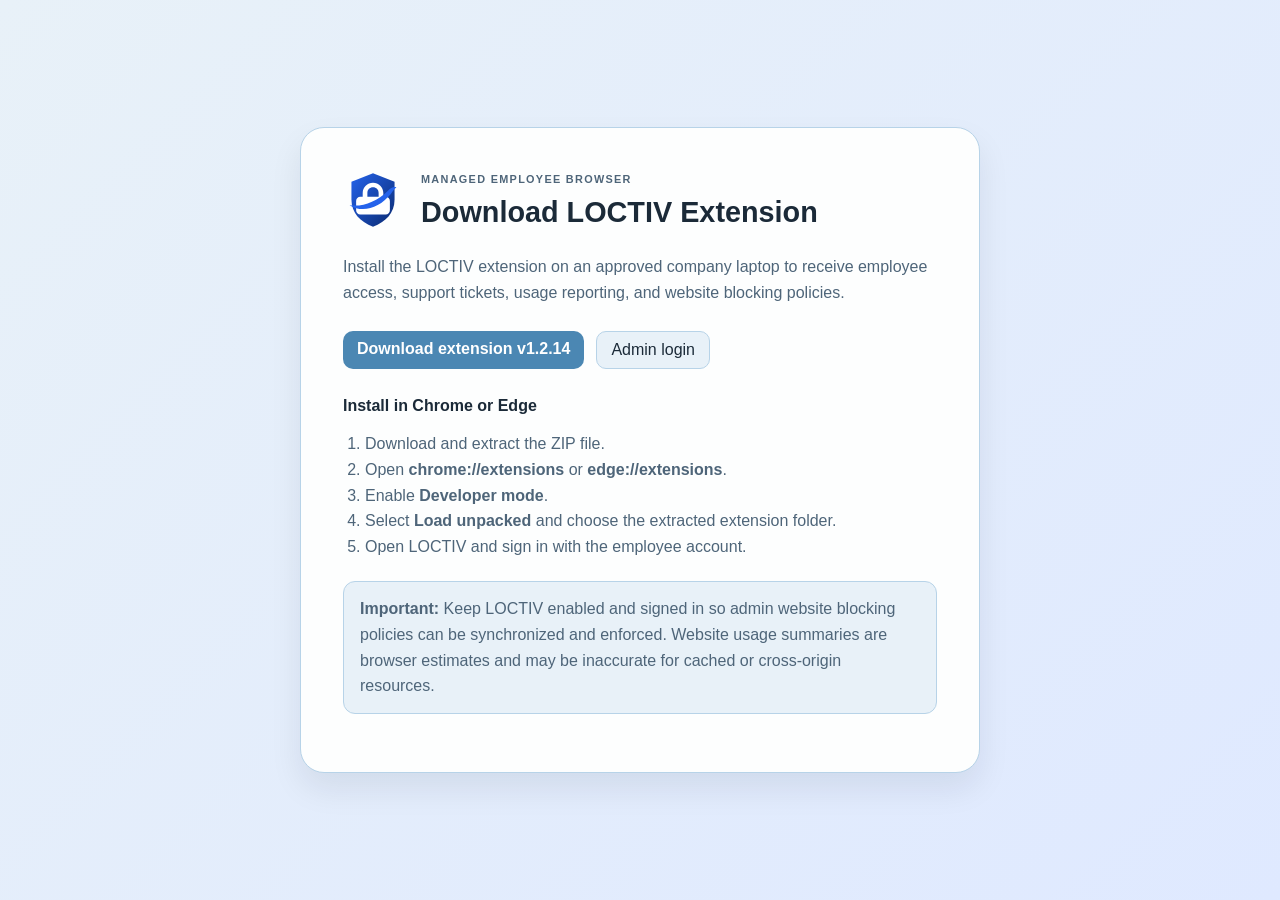
<file: admin/extension-download.html>
<!DOCTYPE html>
<html lang="en">
  <head>
    <meta charset="UTF-8" />
    <meta name="viewport" content="width=device-width, initial-scale=1.0" />
    <title>Download LOCTIV Extension</title>
    <link rel="icon" href="logo.svg" type="image/svg+xml" />
    <link rel="stylesheet" href="styles.css" />
    <style>
      .download-page { min-height: 100vh; display: grid; place-items: center; padding: 24px; background: linear-gradient(135deg, var(--bg) 0%, #dfe9ff 100%); }
      .download-card { width: min(680px, 100%); padding: 42px; background: var(--surface); border: 1px solid var(--border); border-radius: 24px; box-shadow: var(--shadow); }
      .download-header { display: flex; align-items: center; gap: 18px; margin-bottom: 24px; }
      .download-header .brand-logo { margin: 0; flex: 0 0 auto; }
      .download-card h1, .download-card h2 { margin: 0; }
      .download-card h1 { font-size: 1.8rem; }
      .download-card h2 { margin-top: 28px; font-size: 1rem; }
      .download-card p, .download-card li { color: var(--text-soft); line-height: 1.6; }
      .download-card ol { padding-left: 22px; }
      .download-actions { display: flex; flex-wrap: wrap; gap: 12px; margin-top: 26px; }
      .download-actions a { text-decoration: none; }
      .download-note { margin-top: 22px; padding: 14px 16px; border: 1px solid var(--border); border-radius: 12px; background: var(--bg-soft); }
    </style>
  </head>
  <body class="download-page light-mode">
    <main class="download-card">
      <header class="download-header">
        <img class="brand-logo" src="logo.svg" alt="" />
        <div>
          <p class="eyebrow">Managed employee browser</p>
          <h1>Download LOCTIV Extension</h1>
        </div>
      </header>
      <p>Install the LOCTIV extension on an approved company laptop to receive employee access, support tickets, usage reporting, and website blocking policies.</p>
      <div class="download-actions">
        <a class="primary-btn" href="../extension/LOCTIV-Employee-Extension-v1.2.14.zip" download>Download extension v1.2.14</a>
        <a class="secondary-btn" href="index.html">Admin login</a>
      </div>
      <h2>Install in Chrome or Edge</h2>
      <ol>
        <li>Download and extract the ZIP file.</li>
        <li>Open <strong>chrome://extensions</strong> or <strong>edge://extensions</strong>.</li>
        <li>Enable <strong>Developer mode</strong>.</li>
        <li>Select <strong>Load unpacked</strong> and choose the extracted extension folder.</li>
        <li>Open LOCTIV and sign in with the employee account.</li>
      </ol>
      <p class="download-note"><strong>Important:</strong> Keep LOCTIV enabled and signed in so admin website blocking policies can be synchronized and enforced. Website usage summaries are browser estimates and may be inaccurate for cached or cross-origin resources.</p>
    </main>
  </body>
</html>
</file>
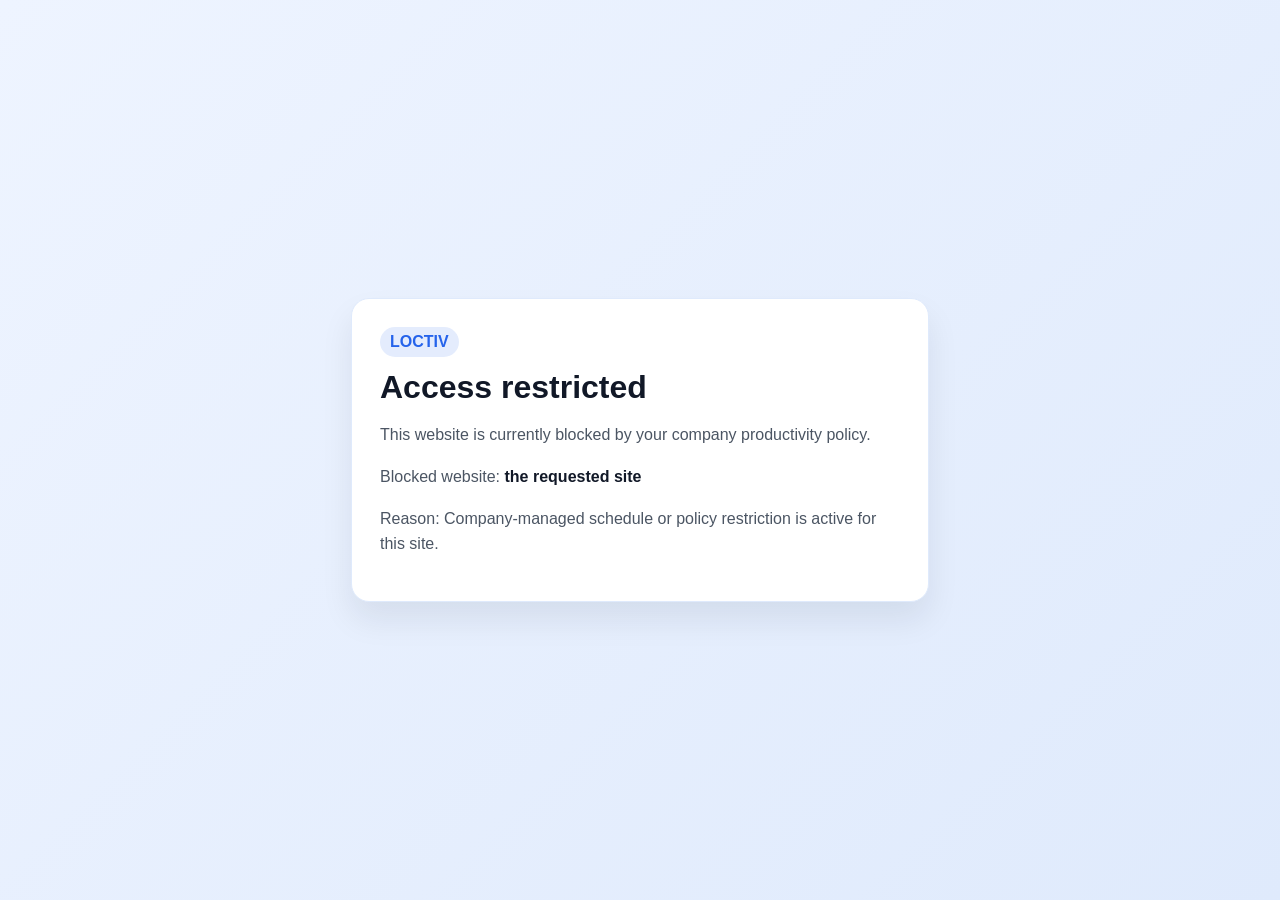
<file: extension/blocked.html>
<!DOCTYPE html>
<html lang="en">
  <head>
    <meta charset="UTF-8" />
    <meta name="viewport" content="width=device-width, initial-scale=1.0" />
    <title>Blocked by LOCTIV</title>
    <style>
      body {
        margin: 0;
        min-height: 100vh;
        display: grid;
        place-items: center;
        background: linear-gradient(135deg, #eef4ff, #dfeafc);
        font-family: Inter, 'Segoe UI', sans-serif;
        color: #111827;
      }
      .card {
        max-width: 520px;
        background: white;
        border: 1px solid #dfeafc;
        border-radius: 18px;
        box-shadow: 0 18px 32px rgba(15, 23, 42, 0.08);
        padding: 28px;
      }
      .badge {
        display: inline-block;
        background: rgba(37, 99, 235, 0.12);
        color: #2563eb;
        border-radius: 999px;
        padding: 6px 10px;
        font-weight: 700;
        margin-bottom: 12px;
      }
      h1 {
        margin: 0 0 12px;
      }
      p {
        color: #4b5563;
        line-height: 1.6;
      }
      strong {
        color: #111827;
      }
    </style>
  </head>
  <body>
    <div class="card">
      <span class="badge">LOCTIV</span>
      <h1>Access restricted</h1>
      <p>
        This website is currently blocked by your company productivity policy.
      </p>
      <p>
        Blocked website: <strong id="blockedWebsite">the requested site</strong>
      </p>
      <p>
        Reason: Company-managed schedule or policy restriction is active for this site.
      </p>
    </div>
    <script src="blocked.js"></script>
  </body>
</html>
</file>
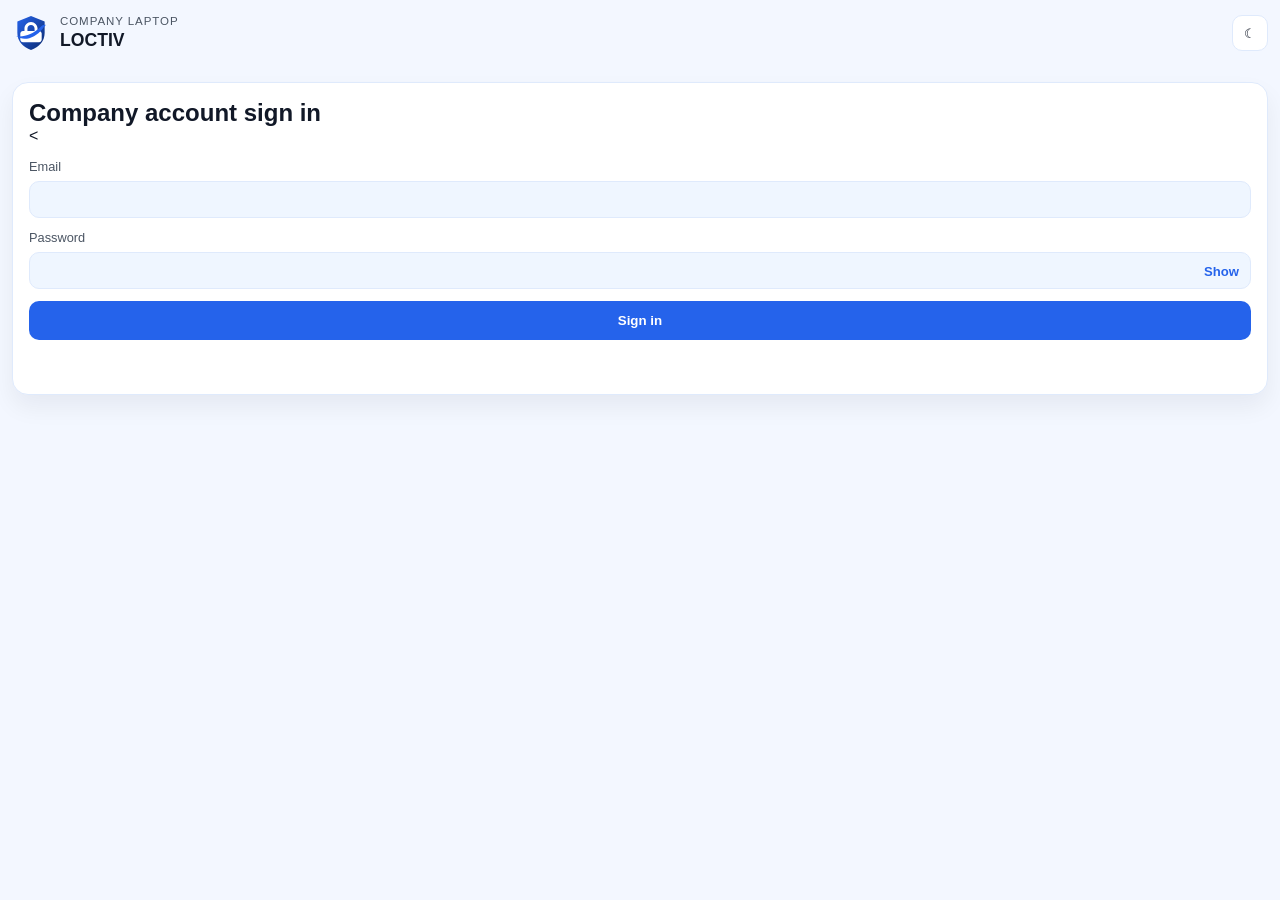
<file: extension/popup.html>
<!DOCTYPE html>
<html lang="en">
  <head>
    <meta charset="UTF-8" />
    <meta name="viewport" content="width=device-width, initial-scale=1.0" />
    <title>LOCTIV</title>
    <link rel="icon" href="logo.svg" type="image/svg+xml" />
    <link rel="stylesheet" href="styles.css" />
  </head>
  <body class="popup-body">
    <header class="popup-header">
      <div class="popup-brand">
        <img class="popup-brand-logo" src="logo.svg" alt="" />
        <div>
          <p class="eyebrow">Company laptop</p>
          <h1>LOCTIV</h1>
        </div>
      </div>
      <button id="themeToggle" class="icon-btn" type="button" aria-label="Switch extension theme" title="Switch extension theme">☾</button>
    </header>

    <section id="extensionLoginView" class="card-block">
      <h2>Company account sign in</h2>
      <
      <form id="extensionLoginForm" class="stack-form">
        <label><span>Email</span><input id="extensionEmail" type="email" autocomplete="username" required /></label>
        <label>
          <span>Password</span>
          <div class="password-field">
            <input id="extensionPassword" type="password" autocomplete="current-password" required />
            <button id="toggleExtensionPassword" class="password-visibility-btn" type="button" aria-label="Show password" aria-pressed="false">Show</button>
          </div>
        </label>
        <button type="submit" class="primary-btn">Sign in</button>
        <p id="extensionLoginState" class="inline-state" role="status"></p>
      </form>
    </section>

    <div id="extensionApp" class="hidden">
      <nav class="extension-nav" aria-label="Extension sections">
        <button class="extension-tab active" data-view="homeView">Home</button>
        <button class="extension-tab" data-view="myTicketsView">My tickets</button>
        <button class="extension-tab" data-view="reportView">Report issue</button>
        <button class="extension-tab logout-tab" id="extensionLogoutBtn" type="button">Sign out</button>
      </nav>

      <section class="card-block release-notes" aria-labelledby="extensionReleaseTitle">
        <div class="section-title-row">
          <h2 id="extensionReleaseTitle">What’s new</h2>
          <button class="theme-pill release-version-button" id="extensionReleaseVersion" type="button" aria-haspopup="dialog" aria-controls="extensionUpdateLogs">Current version</button>
        </div>
        <p class="muted-copy">Latest employee-extension updates.</p>
        <ul class="release-list">
          <li><strong>v1.2.5:</strong> Applied LOCTIV branding, added ticket notification navigation, and made prior release notes available from the version button.</li>
        </ul>
      </section>

      <div class="extension-logs-backdrop hidden" id="extensionUpdateLogs" role="dialog" aria-modal="true" aria-labelledby="extensionUpdateLogsTitle">
        <section class="extension-logs-card">
          <div class="section-title-row">
            <h2 id="extensionUpdateLogsTitle">Extension update logs</h2>
            <button type="button" class="icon-btn" id="closeExtensionUpdateLogs" aria-label="Close update logs">×</button>
          </div>
          <div class="extension-logs-content">
            <h3>v1.2.5 · Current release</h3>
            <p>Applied LOCTIV branding, added ticket notification navigation, and made prior release notes available from the version button.</p>
            <h3>v1.2.4</h3>
            <p>Employee website activity syncs more frequently and displays time under one minute.</p>
            <h3>v1.2.3</h3>
            <p>Improved analytics synchronization and device heartbeat status updates.</p>
            <h3>v1.2.2</h3>
            <p>Closed tickets no longer accept employee replies or attachments.</p>
            <h3>v1.2.1</h3>
            <p>Added per-employee website usage reporting, persistent usage tracking, and lunch-aware website schedules.</p>
            <h3>v1.2.0</h3>
            <p>Improved employee sign-in password visibility in light and dark mode.</p>
            <h3>v1.1.0</h3>
            <p>Added support for employee-specific website blocking schedules.</p>
            <h3>v1.0.0</h3>
            <p>Introduced employee access, support tickets, and website policy sync.</p>
          </div>
        </section>
      </div>

    <section id="homeView" class="extension-view active">
      <section class="device-status-card">
        <span class="device-status-badge" id="deviceConnectionStatus" role="status">Checking</span>
        <h2>Managed device status</h2>
        <p class="muted-copy" id="heartbeatConnectionHelp" role="status">Checking LOCTIV connection…</p>
        <button class="create-ticket-btn" id="createTicketBtn" type="button">Create ticket</button>
      </section>

      <section class="card-block" id="clockWidget">
        <div class="section-title-row">
          <h2>Work session</h2>
          <span class="endpoint-status" id="clockWorkStatus">Clocked Out</span>
        </div>
        <div class="endpoint-details">
          <div class="endpoint-field"><span>Employee</span><strong id="clockEmployee">Loading…</strong></div>
          <div class="endpoint-field"><span>Assigned schedule</span><strong id="clockSchedule">Loading…</strong></div>
          <div class="endpoint-field"><span>Clock In</span><strong id="clockInTime">—</strong></div>
        </div>
        <button type="button" class="primary-btn" id="clockInButton">Clock In</button>
        <button type="button" class="secondary-btn hidden" id="clockOutButton">Clock Out</button>
        <p class="inline-state" id="clockState" role="status"></p>
      </section>

      <section class="metric-grid" aria-label="Device summary">
        <article class="metric-card">
          <span>Website visits</span>
          <strong id="todayVisitCount">Loading…</strong>
          <small>Last 7 days</small>
        </article>
        <article class="metric-card">
          <span>Blocked</span>
          <strong id="websiteStatus">Loading…</strong>
          <small>Policies</small>
        </article>
        <article class="metric-card">
          <span>Sync</span>
          <strong id="syncStatus">—</strong>
          <small>Last update</small>
        </article>
        <article class="metric-card">
          <span>Tickets</span>
          <strong id="openTicketCount">Loading…</strong>
          <small>Open</small>
        </article>
      </section>

      <section class="endpoint-card">
        <div class="endpoint-heading">
          <h2>Endpoint details</h2>
          <span class="endpoint-status" id="endpointStatus">Loading</span>
        </div>
        <div class="endpoint-details">
          <div class="endpoint-field">
            <span>Employee</span>
            <strong id="endpointEmployee">Loading…</strong>
          </div>
          <div class="endpoint-field">
            <span>Device</span>
            <strong id="endpointDevice">Loading…</strong>
          </div>
          <div class="endpoint-field">
            <span>Model</span>
            <strong id="endpointModel">—</strong>
          </div>
        </div>
      </section>

      <section class="card-block hidden">
        <h2>Current blocking policy</h2>
        <p class="muted-copy" id="blockingPolicyState" role="status">Loading policies…</p>
        <ul id="blockedList" class="list-items"></ul>
      </section>

    </section>

    <section id="myTicketsView" class="extension-view">
      <section class="card-block" id="myTicketsListCard">
        <div class="section-title-row"><h2>My tickets</h2><button type="button" class="text-btn" id="reloadMyTicketsBtn">Sync</button></div>
        <p class="inline-state" id="myTicketsState" role="status">Sign in to load your tickets.</p>
        <ul id="myTicketsList" class="ticket-list"></ul>
      </section>
      <section id="employeeTicketDetail" class="card-block hidden">
        <button id="employeeTicketBackBtn" class="text-btn" type="button">← Back to my tickets</button>
        <div id="employeeTicketInfo"></div>
        <div class="conversation-messages extension-conversation" id="employeeConversation" aria-live="polite"></div>
        <p class="inline-state" id="employeeConversationState" role="status"></p>
        <form id="employeeReplyForm" class="stack-form">
          <textarea id="employeeReplyInput" rows="3" placeholder="Write a reply…" required></textarea>
          <label class="attachment-field">Attach file <input id="employeeReplyFile" type="file" accept=".pdf,.png,.jpg,.jpeg,.txt" /></label>
          <button type="submit" class="primary-btn" id="employeeReplyBtn">Send reply</button>
        </form>
        <button type="button" class="secondary-btn hidden" id="reopenTicketBtn">Reopen resolved ticket</button>
      </section>
    </section>

    <section id="reportView" class="extension-view">
    <section class="card-block">
      <h2>Report issue</h2>
      <form id="issueForm">
        <label>
          <span>Issue category</span>
          <select id="issueCategory" required><option value="">Loading categories…</option></select>
        </label>
        <label>
          <span>Subject</span>
          <input id="issueSubject" type="text" maxlength="160" required />
        </label>
        <label>
          <span>Description</span>
          <textarea id="issueDescription" rows="3" maxlength="5000" required></textarea>
        </label>
        <label><span>Affected website or application (optional)</span><input id="issueAffectedService" type="text" maxlength="253" placeholder="example.com or application name" /></label>
        <label><span>When did the issue start? (optional)</span><input id="issueStartedAt" type="datetime-local" /></label>
        <label><span>Steps already tried (optional)</span><textarea id="issueStepsTried" rows="2" maxlength="2000" placeholder="What have you tried so far?"></textarea></label>
        <label class="attachment-field">Optional attachment <input id="issueAttachment" type="file" accept=".pdf,.png,.jpg,.jpeg,.txt" /></label>
        <button type="submit" class="primary-btn">Submit ticket</button>
        <p id="issueSubmitState" class="inline-state" role="status"></p>
      </form>
    </section>
    </section>
    </div>

    <script src="config.js"></script>
    <script src="popup.js"></script>
  </body>
</html>
</file>
<file: admin/styles.css>
:root {
  --bg: #e8f1f8;
  --bg-soft: #e8f1f8;
  --surface: #fdfefe;
  --surface-strong: #1b2a38;
  --surface-muted: #b7d3e8;
  --text: #1b2a38;
  --text-soft: #4e6579;
  --border: #b7d3e8;
  --accent: #4b87b3;
  --accent-soft: rgba(75, 135, 179, 0.16);
  --chart-gradient-start: var(--accent);
  --chart-gradient-end: rgba(37, 99, 235, 0.5);
  --analytics-status-working: color-mix(in srgb, #4b87b3 65%, var(--accent) 35%);
  --analytics-status-lunch: color-mix(in srgb, #d6a84f 65%, var(--accent) 35%);
  --analytics-status-overtime: color-mix(in srgb, #7866a8 65%, var(--accent) 35%);
  --analytics-status-extended: color-mix(in srgb, #c45a5a 65%, var(--accent) 35%);
  --analytics-status-clocked-out: color-mix(in srgb, #9cafc0 65%, var(--accent) 35%);
  --analytics-status-offline: color-mix(in srgb, #1b2a38 65%, var(--accent) 35%);
  --success: #10b981;
  --warning: #f59e0b;
  --danger: #ef4444;
  --shadow: 0 16px 32px rgba(15, 23, 42, 0.08);
}

body.dark-mode {
  --bg: #091222;
  --bg-soft: #111b2f;
  --surface: #12213d;
  --surface-strong: #dfeafc;
  --surface-muted: #1b2946;
  --text: #ebf1ff;
  --text-soft: #b8c7e0;
  --border: rgba(148, 163, 184, 0.2);
  --accent-soft: rgba(96, 165, 250, 0.16);
  --shadow: 0 20px 32px rgba(2, 6, 23, 0.35);
}

* {
  box-sizing: border-box;
}

html, body {
  margin: 0;
  font-family: Inter, 'Segoe UI', sans-serif;
  background: var(--bg);
  color: var(--text);
  scrollbar-width: none;
}

body.light-mode.dashboard-page,
body.light-mode.dashboard-page .main-panel {
  background: var(--bg);
}

html::-webkit-scrollbar,
body::-webkit-scrollbar,
.sidebar::-webkit-scrollbar,
.sidebar-nav::-webkit-scrollbar,
.main-panel::-webkit-scrollbar {
  display: none;
}

button, input, select, textarea {
  font: inherit;
}

button {
  cursor: pointer;
}

.login-page {
  min-height: 100vh;
  display: grid;
  place-items: center;
  background: linear-gradient(135deg, var(--bg) 0%, #dfe9ff 100%);
}

body.dark-mode.login-page {
  background: linear-gradient(135deg, var(--bg) 0%, #101b31 100%);
}

.login-shell {
  width: min(980px, 92vw);
  display: grid;
  grid-template-columns: 1.2fr 0.8fr;
  background: rgba(255, 255, 255, 0.55);
  border: 1px solid var(--border);
  border-radius: 28px;
  overflow: hidden;
  box-shadow: var(--shadow);
  backdrop-filter: blur(10px);
}

body.dark-mode .login-shell {
  background: rgba(18, 33, 61, 0.9);
}

.brand-panel, .login-card {
  padding: 42px;
}

.brand-panel {
  background: linear-gradient(180deg, var(--accent-soft), rgba(255, 255, 255, 0.2));
}

body.dark-mode .brand-panel {
  background: linear-gradient(180deg, var(--accent-soft), rgba(9, 18, 34, 0.35));
}

.brand-mark {
  display: inline-grid;
  place-items: center;
  width: 60px;
  height: 60px;
  background: var(--accent);
  color: white;
  border-radius: 18px;
  font-size: 2rem;
  font-weight: 700;
  margin-bottom: 18px;
}

.brand-logo {
  width: 60px;
  height: 60px;
  object-fit: contain;
  margin-bottom: 18px;
}

.sidebar .nav-brand-logo {
  width: 42px;
  height: 42px;
  margin: 0;
  flex: 0 0 42px;
}

.brand-block {
  display: flex;
  align-items: center;
  gap: 10px;
}

.attention-card {
  background: var(--surface);
  border: 1px solid var(--border);
  border-radius: 18px;
  padding: 22px;
  margin-bottom: 22px;
  box-shadow: var(--shadow);
}

.attention-card h3,
.attention-card p {
  margin: 0;
}

.attention-card p {
  color: var(--text-soft);
  margin-top: 6px;
}

.eyebrow {
  margin: 0 0 8px;
  text-transform: uppercase;
  letter-spacing: 0.12em;
  color: var(--text-soft);
  font-size: 0.68rem;
  font-weight: 700;
}

.brand-panel h1,
.login-card h2,
.topbar h2 {
  margin: 0;
}

.brand-copy {
  color: var(--text-soft);
  line-height: 1.6;
  margin-top: 18px;
}

.feature-list {
  list-style: none;
  padding: 0;
  margin: 24px 0 0;
  display: grid;
  gap: 12px;
  color: var(--text);
}

.feature-list li::before {
  content: '✓';
  color: var(--success);
  margin-right: 10px;
  font-weight: 700;
}

.login-card {
  background: var(--surface);
  display: flex;
  flex-direction: column;
  gap: 16px;
}

.login-card-header {
  display: flex;
  align-items: center;
  justify-content: space-between;
}

.login-theme-toggle {
  align-self: flex-end;
}

.auth-label {
  margin: 0;
  color: var(--accent);
  font-weight: 700;
}

.input-field {
  display: grid;
  gap: 8px;
  color: var(--text-soft);
}

.input-field input,
.form-grid input,
.form-grid select,
textarea,
.search-input,
.filter-row select {
  width: 100%;
  border: 1px solid var(--border);
  background: var(--bg-soft);
  color: var(--text);
  border-radius: 10px;
  padding: 10px 12px;
}

.password-row {
  position: relative;
}

.password-row input {
  width: 100%;
  padding-right: 48px;
}

.password-toggle,
.secondary-btn,
.primary-btn,
.text-btn {
  border: none;
  border-radius: 10px;
  padding: 9px 14px;
  transition: all 0.2s ease;
}

.primary-btn {
  background: var(--accent);
  color: white;
  font-weight: 700;
}

.secondary-btn {
  background: var(--bg-soft);
  border: 1px solid var(--border);
  color: var(--text);
}

.text-btn {
  background: transparent;
  color: var(--accent);
  padding: 0;
  font-weight: 600;
}

.small-btn {
  padding: 9px 12px;
}

.checkbox-row {
  display: inline-flex;
  align-items: center;
  gap: 10px;
  color: var(--text-soft);
}

.hidden {
  display: none !important;
}

.error-text {
  color: var(--danger);
  margin: 0;
}

.app-shell {
  height: 100vh;
  display: grid;
  grid-template-columns: 250px 1fr;
  overflow: hidden;
}

.sidebar {
  background: linear-gradient(180deg, #0f172a, #111827);
  color: white;
  padding: 26px 18px;
  display: flex;
  flex-direction: column;
  gap: 18px;
  height: 100vh;
  min-height: 0;
  position: sticky;
  top: 0;
  overflow: hidden;
}

.sidebar-header {
  display: flex;
  align-items: center;
  justify-content: space-between;
  gap: 8px;
  flex: 0 0 auto;
  min-width: 0;
  position: sticky;
  top: -1px;
  z-index: 1;
  background: #0f172a;
  padding-block: 4px;
}

.sidebar-header .brand-block {
  min-width: 0;
  flex: 1 1 auto;
}

.sidebar-header .brand-block .brand-mark {
  flex: 0 0 42px;
  margin: 0;
}

.sidebar-header .eyebrow {
  margin: 0 0 3px;
}

.sidebar-header h1 {
  margin: 0;
  font-size: 1rem;
  line-height: 1.2;
  white-space: nowrap;
}

.sidebar-toggle {
  display: inline-grid;
  place-items: center;
  width: 38px;
  height: 38px;
  flex: 0 0 auto;
  position: relative;
  z-index: 2;
  color: rgba(255, 255, 255, 0.85);
  background: rgba(255, 255, 255, 0.08);
  border: 1px solid rgba(255, 255, 255, 0.1);
  border-radius: 10px;
}

.sidebar-toggle:hover,
.sidebar-toggle:focus-visible {
  color: #fff;
  background: rgba(255, 255, 255, 0.14);
}

.sidebar-toggle svg {
  width: 19px;
  height: 19px;
  fill: none;
  stroke: currentColor;
  stroke-width: 1.8;
  stroke-linecap: round;
}

.brand-block {
  display: flex;
  align-items: center;
  gap: 12px;
}

.brand-block .brand-mark {
  width: 42px;
  height: 42px;
  border-radius: 12px;
}

.sidebar-nav {
  display: grid;
  gap: 5px;
  min-height: 0;
  flex: 1 1 auto;
  align-content: start;
  overflow-y: auto;
  overscroll-behavior: contain;
  scrollbar-width: none;
}

.nav-link {
  width: 100%;
  background: transparent;
  border: none;
  text-align: left;
  color: rgba(255, 255, 255, 0.8);
  padding: 9px 12px;
  border-radius: 9px;
  font-size: 0.9rem;
  font-weight: 600;
  line-height: 1.3;
}

.nav-link.active {
  background: rgba(255, 255, 255, 0.08);
  color: white;
}

.nav-link:hover,
.nav-link:focus-visible {
  background: rgba(255, 255, 255, 0.1);
  color: #fff;
  outline: none;
}

.nav-link.active {
  box-shadow: inset 3px 0 0 #60a5fa;
}

.sidebar-meta {
  position: static;
  display: grid;
  gap: 8px;
  background: #111827;
  margin-top: auto;
  padding-top: 10px;
  flex: 0 0 auto;
}

.version-label {
  display: block;
  width: 100%;
  border: 0;
  background: transparent;
  padding: 12px 14px;
  color: rgba(255, 255, 255, 0.8);
  cursor: pointer;
  font-size: 0.82rem;
  font-weight: 600;
  text-align: center;
}

.version-label:hover,
.version-label:focus-visible {
  color: white;
  text-decoration: underline;
}

.light-mode .sidebar {
  background: linear-gradient(180deg, #fdfefe 0%, #e8f1f8 100%);
  color: #1b2a38;
  border-right: 1px solid #b7d3e8;
  box-shadow: 8px 0 24px rgba(27, 42, 56, 0.08);
}

.light-mode .sidebar-header {
  background: transparent;
}

.light-mode .sidebar-header .eyebrow {
  color: #4e6579;
}

.light-mode .sidebar-header h1 {
  color: #1b2a38;
}

.light-mode .sidebar-toggle {
  color: #1b2a38;
  background: #fdfefe;
  border-color: #b7d3e8;
  box-shadow: 0 2px 6px rgba(27, 42, 56, 0.08);
}

.light-mode .sidebar-toggle:hover,
.light-mode .sidebar-toggle:focus-visible {
  color: #1b2a38;
  background: #b7d3e8;
  border-color: #4b87b3;
}

.light-mode .nav-link {
  color: #344d62;
  transition: background-color 0.18s ease, color 0.18s ease, box-shadow 0.18s ease;
}

.light-mode .nav-link.active {
  color: #1b2a38;
  background: linear-gradient(90deg, #b7d3e8, #e8f1f8);
  box-shadow: inset 3px 0 0 #4b87b3, 0 2px 8px rgba(75, 135, 179, 0.16);
}

.light-mode .nav-link:hover,
.light-mode .nav-link:focus-visible {
  color: #1b2a38;
  background: #d3e4f0;
}

.light-mode .sidebar-meta {
  background: transparent;
  border-top: 1px solid #b7d3e8;
  padding-top: 12px;
}

.light-mode .version-label {
  color: #4e6579;
  border-radius: 9px;
}

.light-mode .version-label:hover,
.light-mode .version-label:focus-visible {
  color: #1b2a38;
  background: #d3e4f0;
}

.light-mode #logoutBtn {
  color: #1b2a38;
  background: #fdfefe;
  border: 1px solid #b7d3e8;
  box-shadow: 0 2px 6px rgba(27, 42, 56, 0.06);
}

.light-mode #logoutBtn:hover,
.light-mode #logoutBtn:focus-visible {
  color: #1b2a38;
  border-color: #4b87b3;
  background: #d3e4f0;
}

.main-panel {
  padding: 24px;
  min-width: 0;
  height: 100vh;
  overflow-y: auto;
  overscroll-behavior: contain;
  scrollbar-width: none;
}

.topbar {
  display: flex;
  align-items: center;
  justify-content: space-between;
  margin-bottom: 20px;
}

.topbar-actions {
  display: flex;
  gap: 10px;
  flex-wrap: wrap;
  justify-content: flex-end;
}

.notification-bell {
  position: relative;
  width: auto;
  height: 40px;
  display: inline-flex;
  align-items: center;
  justify-content: center;
  gap: 8px;
  padding: 0 12px;
  border: 1px solid var(--border);
  border-radius: 11px;
  background: var(--surface);
}

.notification-bell svg {
  flex: 0 0 auto;
  width: 20px;
  height: 20px;
  transform: rotate(180deg);
}

.sidebar-toggle[aria-expanded="false"] svg {
  transform: rotate(0deg);
}

#saveThemeSettingsBtn {
  margin-top: 16px;
  fill: none;
  stroke: currentColor;
  stroke-linecap: round;
  stroke-linejoin: round;
  stroke-width: 1.8;
}

.notification-bell[data-count]:not([data-count=""])::after {
  content: attr(data-count);
  position: absolute;
  top: -6px;
  right: -6px;
  min-width: 18px;
  padding: 2px 4px;
  border-radius: 999px;
  background: var(--danger);
  color: #fff;
  font-size: 0.65rem;
  font-weight: 700;
}

.dashboard-data-state {
  margin: -12px 0 16px;
  color: var(--text-soft);
  font-size: 0.84rem;
}

.form-state {
  margin: 0;
  color: var(--text-soft);
}

.form-state.error-text,
.dashboard-data-state.error-text {
  color: var(--danger);
}

.sync-status {
  align-self: center;
  color: var(--text-soft);
  font-size: 0.76rem;
  white-space: nowrap;
}

.dashboard-overview {
  display: grid;
  grid-template-columns: minmax(220px, 280px) minmax(0, 1fr);
  align-items: stretch;
  gap: 16px;
}

.dashboard-overview .stats-grid {
  grid-template-columns: repeat(3, minmax(0, 1fr));
  align-content: stretch;
}

.dashboard-clock-widget {
  display: flex;
  flex-direction: column;
  align-items: center;
  justify-content: center;
  gap: 10px;
  margin: 0;
  padding: 18px;
  border: 1px solid var(--border);
  border-radius: 16px;
  background: linear-gradient(145deg, var(--surface), var(--accent-soft));
  box-shadow: var(--shadow);
}

.dashboard-clock-icon {
  display: grid;
  width: 48px;
  height: 48px;
  flex: 0 0 auto;
  place-items: center;
  border-radius: 14px;
  background: var(--accent);
  color: #fff;
  font-size: 2rem;
}

.dashboard-clock-widget > div:nth-child(2) {
  display: grid;
  gap: 3px;
  justify-items: center;
  text-align: center;
}

.dashboard-clock-label,
.dashboard-clock-zone {
  color: var(--text-soft);
  font-size: 0.78rem;
}

.dashboard-clock-widget strong {
  font-size: clamp(1.55rem, 3vw, 2rem);
  line-height: 1.15;
  font-variant-numeric: tabular-nums;
}

.dashboard-clock-widget #dashboardClockDate {
  color: var(--text-soft);
  font-size: 0.88rem;
}

.dashboard-clock-zone {
  margin: 0;
  padding: 7px 10px;
  border: 1px solid var(--border);
  border-radius: 999px;
  white-space: nowrap;
}

.sync-icon {
  display: inline-block;
  margin-right: 4px;
  font-size: 1rem;
}

.is-syncing .sync-icon {
  animation: sync-spin 0.9s linear infinite;
}

@keyframes sync-spin {
  to { transform: rotate(360deg); }
}

.theme-toggle {
  width: 40px;
  height: 40px;
  border-radius: 12px;
  border: 1px solid var(--border);
  background: var(--surface);
}

.theme-icon {
  width: 19px;
  height: 19px;
  fill: none;
  stroke: currentColor;
  stroke-width: 1.8;
  stroke-linecap: round;
  stroke-linejoin: round;
}

.dark-mode .icon-sun,
.light-mode .icon-moon {
  display: none;
}

.module-panel {
  display: none;
}

.module-panel.active {
  display: flex;
  flex-direction: column;
  gap: 16px;
}

.stats-grid {
  display: grid;
  grid-template-columns: repeat(auto-fit, minmax(180px, 1fr));
  gap: 18px;
  margin-bottom: 0;
}

#dashboard .stats-grid {
  gap: 12px;
}

#dashboard .stat-card {
  gap: 8px;
  padding: 15px 17px;
  border-radius: 15px;
  box-shadow: 0 8px 20px rgba(15, 23, 42, 0.06);
}

#dashboard .metric-label {
  line-height: 1.35;
}

#dashboard .metric-value {
  font-size: clamp(1.5rem, 2.4vw, 1.9rem);
  line-height: 1.1;
  font-weight: 750;
}

.stat-card,
.panel-card {
  background: var(--surface);
  border: 1px solid var(--border);
  border-radius: 18px;
  box-shadow: var(--shadow);
}

.stat-card {
  padding: 16px 18px;
  display: grid;
  gap: 10px;
}

.metric-label,
.metric-trend {
  font-size: 0.8rem;
  color: var(--text-soft);
}

.metric-value {
  font-size: clamp(1.6rem, 3vw, 2.1rem);
}

.metric-trend.positive {
  color: var(--success);
}

.metric-trend.warning {
  color: var(--warning);
}

.content-grid {
  display: grid;
  gap: 16px;
  margin-bottom: 0;
}

#dashboard .panel-card {
  padding: 18px;
  border-radius: 16px;
}

#dashboard .card-header {
  margin-bottom: 12px;
}

#dashboard .bar-chart {
  height: 160px;
}

#dashboard .donut-legend {
  gap: 14px;
}

#dashboard .ticket-summary-total {
  min-height: 132px;
  border-radius: 14px;
}

#dashboard .ticket-summary-total strong {
  font-size: 2.4rem;
}

#dashboard .ticket-status-list {
  gap: 8px;
}

#dashboard .ticket-status-row {
  gap: 4px;
}

#dashboard .ticket-status-track {
  height: 6px;
}

.two-col {
  grid-template-columns: repeat(2, minmax(0, 1fr));
}

.panel-card {
  padding: 16px;
  min-width: 0;
  overflow-x: auto;
  border-radius: 16px;
}

.module-panel .card-header {
  margin-bottom: 12px;
}

.module-panel .filter-row {
  gap: 10px;
  margin-bottom: 12px;
}

.module-panel .actions-row {
  gap: 10px;
}

.blocking-rule-actions {
  display: flex;
  align-items: center;
  gap: 12px;
}

.blocking-scope-link {
  border: 0;
  padding: 0;
  background: transparent;
  color: var(--accent);
  font: inherit;
  text-align: left;
  text-decoration: underline;
  text-underline-offset: 3px;
  cursor: pointer;
}

.blocking-scope-link:hover {
  color: var(--text);
}

.blocking-group-count,
.blocking-policy-group {
  display: block;
  margin-top: 3px;
  color: var(--text-soft);
  font-size: 0.75rem;
}

.blocking-employee-policies-modal {
  width: min(860px, 100%);
}

.blocking-employee-policies-modal .table-scroll {
  max-height: 55vh;
}

.card-header {
  display: flex;
  align-items: center;
  justify-content: space-between;
  gap: 10px;
  margin-bottom: 16px;
}

.pill,
.status-pill {
  display: inline-flex;
  align-items: center;
  justify-content: center;
  border-radius: 999px;
  padding: 5px 10px;
  font-size: 0.72rem;
  font-weight: 700;
}

.pill.success,
.status-pill.success {
  background: rgba(16, 185, 129, 0.2);
  color: var(--success);
}

.pill.warning,
.status-pill.warning {
  background: rgba(245, 158, 11, 0.2);
  color: var(--warning);
}

.pill.accent,
.status-pill.accent {
  background: rgba(37, 99, 235, 0.22);
  color: var(--accent);
}

.status-pill.neutral {
  background: rgba(37, 99, 235, 0.12);
  color: var(--text-soft);
}

.status-pill.danger {
  background: rgba(239, 68, 68, 0.2);
  color: var(--danger);
}

.bar-chart {
  display: flex;
  align-items: flex-end;
  gap: 12px;
  height: 180px;
  padding: 10px 4px 0;
}

.bar-group {
  flex: 1;
  display: flex;
  flex-direction: column;
  justify-content: flex-end;
  align-items: center;
  gap: 8px;
  height: 100%;
}

.bar-group span {
  width: 100%;
  max-width: 26px;
  min-height: 18px;
  border-radius: 10px 10px 0 0;
  background: linear-gradient(180deg, var(--chart-gradient-start), var(--chart-gradient-end));
}

.donut-legend {
  display: grid;
  grid-template-columns: minmax(100px, 0.6fr) minmax(0, 1fr);
  align-items: start;
  gap: 20px;
}

.ticket-summary-total {
  min-height: 156px;
  display: grid;
  align-content: center;
  justify-items: center;
  gap: 4px;
  border: 1px solid var(--border);
  border-radius: 16px;
  background: var(--bg-soft);
  color: var(--text-soft);
}

.ticket-summary-total strong {
  color: var(--text);
  font-size: 2.8rem;
  line-height: 1;
}

.ticket-status-list {
  display: grid;
  gap: 10px;
}

.ticket-status-row {
  display: grid;
  gap: 6px;
}

.ticket-status-label {
  display: flex;
  align-items: center;
  gap: 8px;
  min-width: 0;
  font-size: 0.78rem;
  color: var(--text-soft);
}

.ticket-status-label span:nth-child(2) {
  flex: 1;
}

.ticket-status-label strong {
  color: var(--text);
}

.ticket-status-dot {
  width: 9px;
  height: 9px;
  flex: 0 0 auto;
  border-radius: 50%;
  background: var(--accent);
}

.ticket-status-dot.open,
.ticket-status-track span.open {
  background: #ef4444;
}

.ticket-status-dot.assigned,
.ticket-status-track span.assigned,
.ticket-status-dot.in-progress,
.ticket-status-track span.in-progress {
  background: #f59e0b;
}

.ticket-status-dot.waiting-for-employee,
.ticket-status-track span.waiting-for-employee,
.ticket-status-dot.waiting-for-it,
.ticket-status-track span.waiting-for-it {
  background: #8b5cf6;
}

.ticket-status-dot.resolved,
.ticket-status-track span.resolved {
  background: #10b981;
}

.ticket-status-dot.closed,
.ticket-status-track span.closed {
  background: #64748b;
}

.ticket-status-track {
  height: 8px;
  overflow: hidden;
  border-radius: 999px;
  background: var(--surface-muted);
  border: 1px solid var(--border);
}

.ticket-status-track span {
  display: block;
  height: 100%;
  border-radius: inherit;
  background: var(--accent);
}

.legend-item {
  display: grid;
  grid-template-columns: 12px 1fr auto;
  align-items: center;
  gap: 10px;
}

.legend-dot {
  width: 12px;
  height: 12px;
  border-radius: 50%;
  display: inline-flex;
}

.activity-list,
.notification-list {
  list-style: none;
  padding: 0;
  margin: 0;
  display: grid;
  gap: 12px;
  min-height: 0;
  overflow-y: auto;
  overscroll-behavior: contain;
  scrollbar-gutter: stable;
}

.activity-list li,
.notification-list li {
  display: flex;
  align-items: flex-start;
  gap: 10px;
  color: var(--text-soft); 
  padding-bottom: 8px;
  border-bottom: 1px solid var(--border);
}

.notification-list li {
  align-items: center;
}

.dashboard-notification-list {
  max-height: 320px;
}

.modal-notification-list {
  max-height: min(50vh, 420px);
}

.notification-list {
  scrollbar-width: none;
  scrollbar-gutter: auto;
}

.notification-list::-webkit-scrollbar {
  display: none;
}

.dot {
  width: 8px;
  height: 8px;
  border-radius: 50%;
  background: var(--success);
  margin-top: 7px;
}

.notification-list strong {
  display: block;
  color: var(--text);
}

.notification-list small {
  display: block;
  margin-top: 4px;
  color: var(--text-soft);
}

.notification-list time {
  display: block;
  margin-top: 6px;
  color: var(--text-soft);
}

.analytics-employee-label {
  display: grid;
  gap: 3px;
  color: var(--text);
  font-weight: 600;
}

.analytics-employee-label small {
  color: var(--text-soft);
  font-weight: 400;
}

.analytics-site-list {
  max-height: 360px;
}

.analytics-site-list .analytics-top-site-item {
  display: grid;
  grid-template-columns: minmax(100px, 0.8fr) minmax(100px, 2fr) 40px;
  align-items: center;
  gap: 12px;
  padding: 5px 0 12px;
  color: var(--text);
  font-size: 0.82rem;
}

.analytics-top-site-label {
  overflow: hidden;
  text-overflow: ellipsis;
  white-space: nowrap;
}

.analytics-top-site-track {
  height: 12px;
  overflow: hidden;
  border-radius: 999px;
  background: var(--bg-soft);
}

.analytics-top-site-track i {
  display: block;
  height: 100%;
  border-radius: inherit;
  background: linear-gradient(90deg, #42a879, #7ea5f7);
}

.analytics-site-list .analytics-top-site-item strong {
  color: var(--text);
  text-align: right;
}

.analytics-site-list .empty-analytics-sites {
  display: block;
}

.notification-item {
  width: auto;
  min-width: 0;
  flex: 1 1 auto;
  padding: 8px 10px;
  border: 0;
  border-radius: 10px;
  background: transparent;
  color: inherit;
  text-align: left;
  cursor: pointer;
}

.notification-item:hover,
.notification-item:focus-visible {
  background: var(--accent-soft);
  outline: none;
}

.notification-delete-btn {
  display: grid;
  place-items: center;
  width: 32px;
  height: 32px;
  flex: 0 0 32px;
  padding: 0;
  border: 0;
  border-radius: 8px;
  background: transparent;
  color: var(--text-soft);
  font: inherit;
  font-size: 1.25rem;
  line-height: 1;
  cursor: pointer;
}

.notification-delete-btn:hover,
.notification-delete-btn:focus-visible {
  background: var(--danger-soft, rgba(220, 38, 38, 0.1));
  color: var(--danger, #dc2626);
  outline: none;
}

.unread-notification {
  border-left: 3px solid var(--accent);
}

.empty-notification {
  color: var(--text-soft);
}

.notification-actions {
  display: flex;
  justify-content: flex-end;
  margin: -8px 0 12px;
}

.form-grid {
  display: grid;
  grid-template-columns: repeat(2, minmax(0, 1fr));
  gap: 12px;
}

.form-grid label {
  display: grid;
  gap: 6px;
  color: var(--text-soft);
}

.schedule-working-days,
.schedule-lunch-fields {
  min-width: 0;
  margin: 0;
}

.schedule-field-grid {
  display: grid;
  grid-template-columns: repeat(3, minmax(0, 1fr));
  gap: 12px 16px;
}

.schedule-field-grid label {
  min-width: 0;
  gap: 6px;
  font-size: 0.82rem;
  font-weight: 600;
}

.schedule-field-grid input,
.schedule-field-grid select,
.schedule-lunch-fields input[type="time"] {
  min-width: 0;
  min-height: 40px;
  padding: 9px 11px;
  border: 1px solid var(--border);
  border-radius: 9px;
  background: var(--bg-soft);
  color: var(--text);
}

.schedule-field-grid input:focus,
.schedule-field-grid select:focus,
.schedule-lunch-fields input[type="time"]:focus {
  border-color: var(--accent);
  outline: 3px solid var(--accent-soft);
}

.schedule-working-days {
  display: grid;
  grid-template-columns: repeat(7, minmax(0, 1fr));
  gap: 8px;
  padding: 12px;
  border: 1px solid var(--border);
  border-radius: 12px;
  background: var(--bg-soft);
}

.schedule-working-days legend,
.schedule-lunch-fields legend {
  grid-column: 1 / -1;
  padding: 0 4px;
  margin-bottom: 0;
  color: var(--text);
  font-size: 0.82rem;
  font-weight: 700;
}

.schedule-working-days label,
.schedule-lunch-fields label {
  display: flex;
  align-items: center;
  gap: 6px;
  min-width: 0;
  color: var(--text-soft);
  white-space: nowrap;
}

.schedule-working-days label {
  justify-content: space-between;
  min-height: 40px;
  padding: 7px 10px;
  border: 1px solid var(--border);
  border-radius: 9px;
  background: var(--surface);
  font-size: 0.78rem;
  font-weight: 600;
  cursor: pointer;
  transition: border-color 140ms ease, background 140ms ease, color 140ms ease;
}

.schedule-working-days label input {
  width: 15px;
  height: 15px;
  margin: 0;
  accent-color: var(--accent);
}

.schedule-working-days label:has(input:checked) {
  border-color: var(--accent);
  background: var(--accent-soft);
  color: var(--accent);
}

.schedule-lunch-fields {
  display: grid;
  grid-template-columns: minmax(180px, 0.9fr) repeat(2, minmax(0, 1fr));
  gap: 12px;
  align-items: center;
  padding: 12px;
  border: 1px solid var(--border);
  border-radius: 12px;
  background: var(--bg-soft);
}

.schedule-lunch-fields label:first-of-type {
  min-height: 40px;
  padding: 0 10px;
  border: 1px solid var(--border);
  border-radius: 9px;
  background: var(--surface);
  font-size: 0.8rem;
  font-weight: 600;
}

.schedule-lunch-fields label:not(:first-of-type) {
  display: grid;
  gap: 6px;
  font-size: 0.8rem;
  font-weight: 600;
}

.analytics-employee-filter {
  display: grid;
  min-width: min(280px, 100%);
  gap: 6px;
  color: var(--text-soft);
}

.analytics-employee-filter select {
  min-height: 42px;
  border: 1px solid var(--border);
  border-radius: 10px;
  padding: 8px 12px;
  background: var(--bg-soft);
  color: var(--text);
}

.analytics-range-card {
  display: flex;
  align-items: center;
  justify-content: space-between;
  gap: 16px;
}

.analytics-range-filters {
  align-items: end;
  margin: 0;
}

.analytics-range-filters label {
  display: grid;
  min-width: 170px;
  gap: 6px;
  color: var(--text-soft);
  font-size: 0.8rem;
  font-weight: 600;
}

.analytics-range-filters input[type="date"] {
  min-height: 40px;
  border: 1px solid var(--border);
  border-radius: 9px;
  padding: 8px 10px;
  background: var(--bg-soft);
  color: var(--text);
}

.analytics-range-card > .panel-subtitle {
  margin: 0;
  text-align: right;
}

.days-field {
  display: grid;
  gap: 8px;
  color: var(--text-soft);
}

.span-2 {
  grid-column: span 2;
}

.span-3 {
  grid-column: span 3;
}

.schedule-form-grid {
  display: grid;
  grid-template-columns: minmax(0, 1fr);
  gap: 14px;
}

.schedule-actions {
  align-items: center;
  border-top: 1px solid var(--border);
  padding-top: 14px;
  margin-top: 0;
}

.schedule-actions .primary-btn,
.schedule-actions .secondary-btn {
  min-height: 40px;
  padding-inline: 16px;
}

.days-row {
  display: flex;
  flex-wrap: wrap;
  gap: 8px;
}

.days-row label {
  display: inline-flex;
  align-items: center;
  gap: 4px;
  background: var(--bg-soft);
  border: 1px solid var(--border);
  border-radius: 10px;
  padding: 6px 8px;
  font-size: 0.78rem;
}

.days-row input {
  width: auto;
  margin: 0;
  accent-color: var(--accent);
}

.main-panel .module-panel input:not([type="checkbox"]):not([type="radio"]):not([type="file"]):not([type="hidden"]),
.main-panel .module-panel select {
  min-height: 38px;
  padding: 8px 10px;
  border-radius: 9px;
}

.main-panel .module-panel input[type="checkbox"],
.main-panel .module-panel input[type="radio"] {
  width: 15px;
  height: 15px;
  margin: 0;
  accent-color: var(--accent);
}

.main-panel .module-panel textarea {
  min-height: 76px;
  padding: 9px 10px;
  border-radius: 9px;
}

.main-panel .module-panel label {
  gap: 6px;
}

.module-panel .filter-row select {
  width: auto;
  min-width: 150px;
  max-width: 220px;
}

.module-panel .filter-row input[type="search"] {
  min-height: 38px;
}

.module-panel .analytics-employee-filter select {
  width: 100%;
  max-width: 280px;
}

.module-panel .actions-row .primary-btn,
.module-panel .actions-row .secondary-btn,
.module-panel > .panel-card .primary-btn,
.module-panel > .panel-card .secondary-btn {
  min-height: 36px;
  padding: 8px 12px;
  border-radius: 9px;
}

.days-row label {
  display: inline-flex;
  grid-template-columns: none;
}

.actions-row {
  display: flex;
  gap: 12px;
}

.input-action-row {
  display: flex;
  gap: 8px;
  align-items: stretch;
}

.input-action-row input {
  min-width: 0;
  flex: 1;
}

.input-action-row button {
  white-space: nowrap;
}

.input-action-row .icon-action-btn,
.input-action-row .password-toggle {
  width: 42px;
  min-width: 42px;
  padding: 0;
  display: inline-flex;
  align-items: center;
  justify-content: center;
}

.reset-password-tools {
  align-items: center;
}

.reset-password-tools .icon-action-btn {
  width: 42px;
  min-width: 42px;
  height: 42px;
  padding: 0;
  display: inline-flex;
  align-items: center;
  justify-content: center;
}

.reset-password-tools svg {
  width: 18px;
  height: 18px;
  fill: none;
  stroke: currentColor;
  stroke-width: 1.8;
}

.input-action-row svg {
  width: 18px;
  height: 18px;
  fill: none;
  stroke: currentColor;
  stroke-width: 1.8;
}

table {
  width: 100%;
  border-collapse: collapse;
}

th, td {
  padding: 10px 9px;
  border-bottom: 1px solid var(--border);
  text-align: left;
}

th {
  color: var(--text-soft);
  font-size: 0.72rem;
  text-transform: uppercase;
  letter-spacing: 0.06em;
}

.schedule-table {
  width: 100%;
  min-width: 940px;
  border-collapse: separate;
  border-spacing: 0;
  table-layout: fixed;
  border: 1px solid var(--border);
  border-radius: 13px;
  overflow: hidden;
}

.schedule-table th,
.schedule-table td {
  padding: 11px 10px;
  vertical-align: middle;
  border-right: 1px solid var(--border);
  border-bottom: 1px solid var(--border);
}

.schedule-table th {
  background: var(--bg-soft);
  color: var(--text-soft);
  font-size: 0.68rem;
  letter-spacing: 0.06em;
}

.schedule-table td {
  font-size: 0.82rem;
}

.schedule-table th:last-child,
.schedule-table td:last-child {
  border-right: 0;
}

.schedule-table tbody tr:last-child td {
  border-bottom: 0;
}

.schedule-table tbody tr {
  transition: background 140ms ease;
}

.schedule-table tbody tr:hover {
  background: color-mix(in srgb, var(--accent) 7%, transparent);
}

.schedule-table tbody td[colspan] {
  padding: 22px 12px;
  color: var(--text-soft);
  text-align: center;
}

.schedule-table th:nth-child(1) { width: 17%; }
.schedule-table th:nth-child(2) { width: 15%; }
.schedule-table th:nth-child(3) { width: 18%; }
.schedule-table th:nth-child(4) { width: 13%; }
.schedule-table th:nth-child(5) { width: 12%; }
.schedule-table th:nth-child(6) { width: 10%; }
.schedule-table th:nth-child(7) { width: 15%; }

.schedule-employee {
  display: flex;
  align-items: center;
  gap: 8px;
  min-width: 0;
}

.schedule-employee > div {
  min-width: 0;
}

.schedule-avatar {
  display: inline-grid;
  width: 30px;
  height: 30px;
  flex: 0 0 30px;
  place-items: center;
  border-radius: 50%;
  background: color-mix(in srgb, var(--accent) 18%, var(--surface));
  color: var(--accent);
  font-size: 0.78rem;
  font-weight: 800;
}

.schedule-employee strong,
.schedule-date strong,
.schedule-time strong {
  display: block;
  color: var(--text);
  line-height: 1.25;
}

.schedule-employee small,
.schedule-date small,
.schedule-time small {
  display: block;
  margin-top: 3px;
  color: var(--text-soft);
  line-height: 1.25;
}

.schedule-days {
  display: flex;
  flex-wrap: wrap;
  gap: 3px;
}

.schedule-day {
  min-width: 27px;
  padding: 3px 4px;
  border: 1px solid var(--border);
  border-radius: 6px;
  background: var(--surface-muted);
  color: var(--text);
  font-size: 0.72rem;
  font-weight: 700;
  text-align: center;
}

.schedule-actions-cell {
  display: flex;
  flex-wrap: wrap;
  gap: 5px;
}

.schedule-actions-cell .text-btn {
  padding: 6px 7px;
  border: 1px solid var(--border);
  border-radius: 7px;
  background: var(--surface-muted);
  font-size: 0.74rem;
  white-space: nowrap;
}

.filter-row {
  display: flex;
  flex-wrap: wrap;
  align-items: center;
  gap: 12px;
  margin-bottom: 14px;
}

.search-input {
  max-width: 240px;
}

.panel-subtitle {
  color: var(--text-soft);
  font-size: 0.82rem;
  margin: 6px 0 0;
}

.analytics-tabs {
  display: flex;
  flex-wrap: wrap;
  gap: 6px;
  padding: 4px;
  background: var(--bg-soft);
  border-radius: 12px;
}

.analytics-chart-grid {
  display: grid;
  grid-template-columns: repeat(2, minmax(0, 1fr));
  gap: 16px;
}

.analytics-visual-card {
  min-width: 0;
}

.analytics-visual-card h3 {
  margin: 0;
}

.analytics-trend-card {
  grid-column: 1 / -1;
}

.analytics-period-filter {
  display: grid;
  min-width: 120px;
  gap: 5px;
  color: var(--text-soft);
  font-size: 0.8rem;
  font-weight: 600;
}

.analytics-period-filter select {
  min-height: 38px;
  border: 1px solid var(--border);
  border-radius: 9px;
  padding: 7px 10px;
  background: var(--surface);
  color: var(--text);
}

.analytics-trend-chart {
  width: 100%;
  min-height: 260px;
  overflow: hidden;
}

.analytics-trend-chart svg {
  display: block;
  width: 100%;
  min-height: 260px;
}

.analytics-trend-axis {
  fill: var(--text-soft);
  font-size: 12px;
}

.analytics-trend-value {
  fill: var(--text);
  font-size: 11px;
  font-weight: 600;
}

.analytics-trend-track {
  fill: var(--bg-soft);
}

.analytics-trend-bar {
  fill: url(#analyticsTrendFill);
}

.analytics-trend-gradient-start {
  stop-color: var(--chart-gradient-start);
}

.analytics-trend-gradient-end {
  stop-color: var(--chart-gradient-end);
}

.analytics-horizontal-bars {
  display: grid;
  gap: 12px;
  margin-top: 18px;
}

.analytics-horizontal-row {
  display: grid;
  grid-template-columns: minmax(90px, 1fr) minmax(70px, 1.5fr) auto;
  align-items: center;
  gap: 10px;
  min-width: 0;
}

.analytics-horizontal-label {
  overflow: hidden;
  color: var(--text);
  font-size: 0.78rem;
  text-overflow: ellipsis;
  white-space: nowrap;
}

.analytics-horizontal-track {
  height: 12px;
  overflow: hidden;
  border-radius: 999px;
  background: var(--bg-soft);
}

.analytics-horizontal-track i {
  display: block;
  height: 100%;
  min-width: 0;
  border-radius: inherit;
  background: linear-gradient(90deg, var(--chart-gradient-start), var(--chart-gradient-end));
}

.analytics-horizontal-row strong {
  color: var(--text);
  font-size: 0.74rem;
  white-space: nowrap;
}

.analytics-chart-empty,
.analytics-chart-note {
  color: var(--text-soft);
  font-size: 0.8rem;
  line-height: 1.5;
}

.analytics-donut-wrap {
  display: flex;
  align-items: center;
  justify-content: center;
  gap: 20px;
  min-height: 190px;
  margin-top: 12px;
}

.analytics-donut {
  display: grid;
  width: 154px;
  height: 154px;
  flex: 0 0 154px;
  place-items: center;
  border-radius: 50%;
  background: conic-gradient(var(--border) 0deg 360deg);
}

.analytics-donut > div {
  display: grid;
  width: 102px;
  height: 102px;
  align-content: center;
  justify-items: center;
  gap: 4px;
  border-radius: 50%;
  background: var(--surface);
  text-align: center;
}

.analytics-donut > div strong {
  color: var(--text);
  font-size: 1.4rem;
}

.analytics-donut > div span {
  color: var(--text-soft);
  font-size: 0.68rem;
  line-height: 1.3;
}

.analytics-donut-unavailable {
  background: conic-gradient(var(--surface-muted) 0deg 360deg);
}

.analytics-donut-legend {
  display: grid;
  gap: 10px;
  color: var(--text-soft);
  font-size: 0.78rem;
}

.analytics-donut-legend span {
  display: flex;
  align-items: center;
  gap: 7px;
}

.analytics-donut-legend strong {
  color: var(--text);
}

.donut-swatch {
  width: 10px;
  height: 10px;
  flex: 0 0 10px;
  border-radius: 50%;
  background: var(--donut-color, #4b87b3);
}

.donut-swatch.allowed {
  --donut-color: var(--accent);
}

.donut-swatch.unavailable {
  --donut-color: var(--surface-muted);
}

.analytics-tab {
  border: 0;
  border-radius: 9px;
  padding: 9px 12px;
  background: transparent;
  color: var(--text-soft);
  font-size: 0.82rem;
  white-space: nowrap;
}

.analytics-tab.active {
  background: var(--surface);
  color: var(--accent);
  box-shadow: 0 2px 8px rgba(15, 23, 42, 0.1);
}

.analytics-chart {
  min-height: 250px;
  display: flex;
  align-items: end;
  justify-content: space-between;
  gap: 16px;
  padding: 20px 10px 0;
  overflow-x: auto;
  border-bottom: 1px solid var(--border);
}

.graph-column {
  display: flex;
  height: 230px;
  min-width: 56px;
  flex: 1 0 56px;
  flex-direction: column;
  align-items: center;
  justify-content: flex-end;
  gap: 8px;
}

.graph-value {
  color: var(--text-soft);
  font-size: 0.68rem;
  white-space: nowrap;
}

.graph-track {
  display: flex;
  align-items: flex-end;
  width: min(100%, 38px);
  height: 170px;
  overflow: hidden;
  border-radius: 9px 9px 0 0;
  background: var(--bg-soft);
}

.graph-track i {
  width: 100%;
  min-height: 0;
  border-radius: 8px 8px 0 0;
  background: linear-gradient(180deg, var(--accent), rgba(37, 99, 235, 0.55));
  transition: height 0.25s ease;
}

.graph-column small {
  color: var(--text-soft);
}

.analytics-state,
.ticket-state {
  color: var(--text-soft);
  padding: 12px 0;
}

.ticket-list-footer,
.ticket-detail-toolbar {
  display: flex;
  align-items: center;
  justify-content: space-between;
  flex-wrap: wrap;
  gap: 12px;
  margin-top: 16px;
}

.ticket-detail-grid {
  display: grid;
  grid-template-columns: minmax(260px, 0.75fr) minmax(0, 1.25fr);
  align-items: start;
  gap: 20px;
}

.ticket-info-list {
  display: grid;
  grid-template-columns: repeat(2, minmax(0, 1fr));
  gap: 10px;
  margin: 0 0 18px;
}

.ticket-info-list > div {
  min-width: 0;
  padding: 10px;
  border-radius: 10px;
  background: var(--bg-soft);
}

.ticket-info-list dt {
  margin-bottom: 5px;
  color: var(--text-soft);
  font-size: 0.72rem;
}

.ticket-info-list dd {
  margin: 0;
  overflow-wrap: anywhere;
  font-size: 0.88rem;
}

.ticket-info-list > div:has(dd:nth-child(2)) {
  grid-column: auto;
}

.ticket-status-field {
  display: grid;
  gap: 8px;
  margin: 16px 0 12px;
  color: var(--text-soft);
}

.ticket-status-field strong {
  color: var(--text);
}

.ticket-status-field small {
  font-size: 0.78rem;
}

.ticket-status-field select,
.message-form textarea {
  border: 1px solid var(--border);
  border-radius: 10px;
  background: var(--bg-soft);
  color: var(--text);
  padding: 10px 12px;
}

@media (max-width: 600px) {
  .dashboard-overview {
    grid-template-columns: 1fr;
  }

  .dashboard-overview .stats-grid {
    grid-template-columns: repeat(2, minmax(0, 1fr));
  }

  .dashboard-clock-widget {
    gap: 10px;
    padding: 16px;
  }

  .dashboard-clock-icon {
    width: 46px;
    height: 46px;
    border-radius: 13px;
    font-size: 1.65rem;
  }

  .dashboard-clock-zone {
    align-self: center;
    font-size: 0.68rem;
  }
}

@media (min-width: 601px) and (max-width: 900px) {
  .dashboard-overview {
    grid-template-columns: 1fr;
  }
}

.internal-notes {
  margin-top: 26px;
  padding-top: 20px;
  border-top: 1px solid var(--border);
}

.internal-notes h4 {
  margin: 0;
}

.message-list {
  display: grid;
  gap: 10px;
  list-style: none;
  padding: 0;
}

.message-list li {
  border-radius: 10px;
  background: var(--bg-soft);
  padding: 10px;
}

.message-list time {
  display: block;
  margin-top: 4px;
  color: var(--text-soft);
  font-size: 0.72rem;
}

.message-list p {
  margin: 8px 0 0;
  overflow-wrap: anywhere;
}

.conversation-messages {
  display: flex;
  max-height: 460px;
  min-height: 180px;
  flex-direction: column;
  gap: 12px;
  overflow-y: auto;
  padding: 10px 2px 16px;
}

.message-bubble {
  max-width: min(88%, 680px);
  padding: 12px 14px;
  border: 1px solid var(--border);
  border-radius: 14px;
  overflow-wrap: anywhere;
}

.employee-message {
  align-self: flex-start;
  background: var(--bg-soft);
}

.staff-message {
  align-self: flex-end;
  background: var(--accent-soft);
}

.message-meta {
  display: flex;
  align-items: center;
  justify-content: space-between;
  gap: 18px;
  color: var(--text-soft);
  font-size: 0.72rem;
}

.message-bubble p {
  white-space: pre-wrap;
  margin: 8px 0 0;
}

.message-read {
  display: block;
  margin-top: 8px;
  color: var(--text-soft);
  text-align: right;
}

.message-form {
  display: grid;
  gap: 10px;
  padding-top: 12px;
  border-top: 1px solid var(--border);
}

.message-form textarea {
  width: 100%;
  resize: vertical;
}

.message-form-footer {
  display: flex;
  align-items: center;
  justify-content: space-between;
  flex-wrap: wrap;
  gap: 12px;
}

.attachment-field {
  display: inline-flex;
  flex-wrap: wrap;
  align-items: center;
  gap: 8px;
  color: var(--text-soft);
  font-size: 0.82rem;
}

.attachment-field input {
  max-width: 240px;
}

.attachment-link {
  display: block;
  margin-top: 8px;
  color: var(--accent);
}

.ticket-id-link {
  border: 0;
  padding: 0;
  background: transparent;
  color: var(--accent);
  font-weight: 700;
  cursor: pointer;
}

.ticket-id-link:hover,
.ticket-id-link:focus-visible {
  text-decoration: underline;
  text-underline-offset: 3px;
}

.unread-dot {
  display: inline-block;
  width: 8px;
  height: 8px;
  margin-left: 7px;
  border-radius: 50%;
  background: var(--danger);
  vertical-align: middle;
}

.highlight-card {
  outline: 2px solid var(--accent);
  transition: outline-color 0.4s ease;
}

.pill.neutral {
  background: var(--surface-muted);
  color: var(--text-soft);
}

.settings-layout {
  display: grid;
  grid-template-columns: minmax(180px, 220px) minmax(0, 1fr);
  gap: 16px;
  align-items: start;
}

.settings-tabs,
.settings-content,
.settings-content > .tab-panel,
.settings-content .panel-card {
  min-width: 0;
}

.settings-content .panel-card {
  padding: 18px;
}

.settings-tabs {
  gap: 6px;
}

.tab-link {
  min-height: 40px;
  padding: 9px 12px;
  border-radius: 9px;
  font-size: 0.88rem;
}

.settings-content h3 {
  margin: 0 0 14px;
}

.settings-content .form-grid.compact {
  grid-template-columns: repeat(2, minmax(0, 1fr));
  align-items: start;
  gap: 12px 14px;
}

.settings-content .retention-settings-form {
  grid-template-columns: repeat(3, minmax(0, 1fr));
  gap: 12px;
}

.settings-content .retention-settings-form > label:not(.checkbox-row) {
  display: grid;
  grid-template-rows: auto 38px minmax(2.4em, auto);
  align-content: start;
  gap: 6px;
}

.settings-content .retention-settings-form > label > span:first-child {
  line-height: 1.3;
}

.settings-content .retention-settings-form > label > input[type="number"] {
  height: 38px;
}

.settings-content .retention-settings-form > label > small {
  min-height: 2.4em;
  margin: 0;
  font-size: 0.72rem;
  line-height: 1.3;
}

.settings-content .retention-settings-form > label.checkbox-row {
  justify-self: stretch;
  align-self: stretch;
  min-height: 38px;
  padding: 8px 10px;
  border: 1px solid var(--border);
  border-radius: 9px;
  background: var(--bg-soft);
  font-size: 0.8rem;
}

.settings-content .retention-settings-form > .retention-wide {
  grid-column: 1 / -1;
}

.settings-content .retention-settings-form > .actions-row {
  padding-top: 12px;
  border-top: 1px solid var(--border);
}

.settings-content .form-grid.compact > label {
  min-width: 0;
}

.settings-content .form-grid.compact > label.checkbox-row {
  display: flex;
  align-items: center;
  align-self: center;
  min-height: 38px;
  gap: 9px;
}

.settings-content .form-grid.compact > label.checkbox-row input[type="checkbox"] {
  width: 16px;
  height: 16px;
  flex: 0 0 16px;
}

.settings-content .form-grid.compact input:not([type="checkbox"]),
.settings-content .form-grid.compact select,
.settings-content .form-grid.compact textarea {
  width: 100%;
  min-width: 0;
}

.settings-content .settings-form .actions-row {
  display: flex;
  flex-wrap: wrap;
  align-items: center;
  align-self: start;
}

.settings-content .settings-form .actions-row > button {
  min-height: 38px;
}

.settings-content #accentColor {
  width: 52px;
  height: 38px;
  padding: 3px;
  border: 1px solid var(--border);
  border-radius: 8px;
  background: var(--bg-soft);
  vertical-align: middle;
}

.settings-content #theme .panel-card > label {
  display: flex;
  align-items: center;
  gap: 10px;
  flex-wrap: wrap;
}

.settings-content .preview-box {
  margin: 12px 0;
  padding: 16px;
  border-radius: 10px;
}

.blocking-policy-panel {
  display: block;
}

.blocking-schedule-preview {
  border: 1px solid var(--border);
  border-radius: 10px;
  padding: 10px 12px;
  background: var(--surface-muted, var(--surface));
  color: var(--muted);
  font-size: 0.9rem;
}

.blocking-schedule-preview.error-text {
  color: var(--danger, #c2413b);
}

.blocking-template-manager {
  margin-top: 24px;
  padding-top: 20px;
  border-top: 1px solid var(--border);
}

.settings-tabs {
  display: grid;
  gap: 8px;
}

.tab-link {
  border: 1px solid var(--border);
  background: var(--surface);
  color: var(--text);
  padding: 12px 14px;
  border-radius: 12px;
  text-align: left;
  cursor: pointer;
}

.tab-link.active {
  background: var(--accent-soft);
  border-color: transparent;
  color: var(--accent);
}

.tab-panel {
  display: none;
}

.tab-panel.active {
  display: block;
}

.compact {
  grid-template-columns: repeat(2, minmax(0, 1fr));
}

.preview-box {
  margin-top: 14px;
  padding: 24px;
  text-align: center;
  border-radius: 14px;
  color: white;
  font-weight: 700;
  background: var(--accent);
}

.toggle-row {
  display: flex;
  align-items: center;
  justify-content: space-between;
  gap: 12px;
}

.light-mode .stat-card,
.light-mode .panel-card {
  border-color: #b7d3e8;
  box-shadow: 0 10px 24px rgba(27, 42, 56, 0.08), 0 2px 6px rgba(27, 42, 56, 0.04);
}

.light-mode table {
  border: 1px solid #d5deeb;
  border-collapse: separate;
  border-spacing: 0;
  border-radius: 10px;
  overflow: hidden;
}

.light-mode th,
.light-mode td {
  border-bottom-color: #e0e7f0;
}

.light-mode th {
  color: #52627a;
  background: #f5f8fc;
}

.light-mode tbody tr:hover {
  background: #f6f9fd;
}

.light-mode .status-pill.success,
.light-mode .pill.success {
  color: #ffffff;
  background: #286344;
  border: 1px solid #1d5036;
}

.light-mode .status-pill.warning,
.light-mode .pill.warning {
  color: #ffffff;
  background: #80530a;
  border: 1px solid #694305;
}

.light-mode .status-pill.danger {
  color: #ffffff;
  background: #9c302a;
  border: 1px solid #7f2622;
}

.light-mode .status-pill.accent,
.light-mode .pill.accent {
  color: #ffffff;
  background: #365f7d;
  border: 1px solid #284b65;
}

.light-mode .status-pill.neutral {
  color: #1b2a38;
  background: #b7d3e8;
  border: 1px solid #8eafc9;
}

.light-mode .ticket-status-track {
  background: #e8eef6;
  border-color: #cbd5e1;
}

.light-mode .ticket-summary-total {
  background: #f8f9fa;
  border-color: #aeb7c2;
  box-shadow: inset 0 0 0 1px rgba(255, 255, 255, 0.8), 0 3px 8px rgba(31, 41, 55, 0.08);
}

.light-mode tbody tr:last-child td {
  border-bottom: 0;
}

.light-mode .form-grid input,
.light-mode .form-grid select,
.light-mode textarea,
.light-mode .search-input,
.light-mode .filter-row select,
.light-mode .tab-link,
.light-mode .analytics-tabs {
  border-color: #cbd5e1;
}

.light-mode .analytics-tabs {
  border: 1px solid #b7d3e8;
  background: #e8f1f8;
}

.light-mode .analytics-tab.active {
  background: #fdfefe;
  color: #1b2a38;
}

.sidebar-collapsed .app-shell {
  grid-template-columns: 76px 1fr;
}

.sidebar-collapsed .sidebar {
  padding-inline: 12px;
}

.sidebar-collapsed .brand-block > div:last-child {
  display: none;
}

.sidebar-collapsed .sidebar-header {
  flex-direction: column-reverse;
}

.sidebar-collapsed .sidebar-toggle {
  width: 42px;
}

.sidebar-collapsed .nav-link {
  padding-inline: 8px;
  overflow: hidden;
  text-align: center;
  font-size: 0;
}

.sidebar-collapsed .nav-link::before {
  content: attr(data-label);
  display: block;
  font-size: 0.62rem;
  line-height: 1.25;
  overflow-wrap: anywhere;
}

.sidebar-collapsed #logoutBtn {
  font-size: 0;
}

.sidebar-collapsed #logoutBtn::before {
  content: '↪';
  font-size: 1rem;
}

.password-input {
  display: flex;
  align-items: center;
  position: relative;
}

.password-input input {
  padding-right: 44px;
}

.eye-toggle,
.icon-btn {
  display: inline-grid;
  place-items: center;
  border: 0;
  background: transparent;
  color: var(--text-soft);
  cursor: pointer;
  font-size: 1.1rem;
}

.password-input .eye-toggle {
  position: absolute;
  right: 12px;
}

.password-input .eye-icon {
  width: 18px;
  height: 18px;
  fill: none;
  stroke: currentColor;
  stroke-width: 1.8;
}

.employee-actions {
  position: relative;
  display: inline-block;
}

.employee-actions-btn {
  width: 34px;
  height: 34px;
  border: 1px solid var(--border);
  border-radius: 9px;
  background: var(--surface);
}

.employee-action-menu {
  position: absolute;
  z-index: 3;
  top: auto;
  bottom: calc(100% + 6px);
  right: 0;
  min-width: 150px;
  padding: 6px;
  background: var(--surface);
  border: 1px solid var(--border);
  border-radius: 10px;
  box-shadow: var(--shadow);
}

.employee-action-menu.is-open {
  position: fixed;
  z-index: 1000;
  top: 0;
  right: auto;
  bottom: auto;
  max-height: calc(100vh - 16px);
  overflow-y: auto;
}

.employee-action-menu .text-btn {
  width: 100%;
  text-align: left;
  white-space: nowrap;
}

.eye-toggle-login {
  position: absolute;
  top: 50%;
  right: 4px;
  min-width: 38px;
  color: var(--text-soft);
  background: transparent;
  padding: 8px;
  line-height: 1;
  transform: translateY(-50%);
}

body.dark-mode.login-page .eye-toggle-login {
  color: #000;
}

.eye-icon {
  display: block;
  width: 18px;
  height: 18px;
  fill: none;
  stroke: currentColor;
  stroke-linecap: round;
  stroke-linejoin: round;
  stroke-width: 1.8;
}

.incognito-control {
  display: flex;
  align-items: center;
  justify-content: space-between;
  gap: 20px;
  padding: 18px 0 6px;
}

.incognito-control p {
  color: var(--text-soft);
  margin: 6px 0 0;
}

.switch {
  flex: 0 0 auto;
  width: 58px;
  height: 32px;
  position: relative;
}

.switch input {
  width: 1px;
  height: 1px;
  opacity: 0;
}

.switch-slider {
  position: absolute;
  inset: 0;
  border-radius: 999px;
  background: #94a3b8;
  transition: background 0.2s ease;
  cursor: pointer;
}

.switch-slider::before {
  content: '';
  position: absolute;
  width: 24px;
  height: 24px;
  top: 4px;
  left: 4px;
  border-radius: 50%;
  background: #fff;
  box-shadow: 0 1px 4px rgba(15, 23, 42, 0.22);
  transition: transform 0.2s ease;
}

.switch input:checked + .switch-slider {
  background: var(--accent);
}

.switch input:checked + .switch-slider::before {
  transform: translateX(26px);
}

.switch input:focus-visible + .switch-slider {
  outline: 3px solid var(--accent-soft);
}

.modal-backdrop {
  position: fixed;
  z-index: 20;
  inset: 0;
  display: grid;
  place-items: center;
  padding: 20px;
  background: rgba(15, 23, 42, 0.55);
}

.modal-card {
  width: min(600px, 100%);
  max-height: min(80vh, 720px);
  overflow: auto;
  padding: 24px;
  border: 1px solid var(--border);
  border-radius: 18px;
  background: var(--surface);
  color: var(--text);
  box-shadow: 0 24px 60px rgba(15, 23, 42, 0.25);
}

.laptop-record-modal {
  max-height: min(90vh, 820px);
  overflow-y: auto;
  scrollbar-width: none;
}

.laptop-record-modal::-webkit-scrollbar {
  display: none;
}

.update-logs-modal-card {
  display: flex;
  flex-direction: column;
  max-height: min(85vh, 760px);
  overflow: hidden;
  padding: 0;
}

.update-logs-modal-card > .card-header {
  flex: 0 0 auto;
  margin: 0;
  padding: 24px 24px 0;
}

.update-logs-content {
  min-height: 0;
  overflow-y: auto;
  padding: 0 24px;
  scrollbar-width: none;
}

.update-logs-content::-webkit-scrollbar {
  display: none;
}

.update-logs-dismissal {
  margin: 0;
}

.update-logs-footer {
  flex: 0 0 auto;
  padding: 16px 24px 20px;
  border-top: 1px solid var(--border);
  background: var(--surface);
}

.laptop-record-modal .compact {
  gap: 12px;
}

.history-modal-card {
  width: min(1100px, 100%);
}

.laptop-actions {
  min-width: 240px;
  white-space: nowrap;
}

.laptop-actions .text-btn {
  margin-right: 8px;
}

.device-credential-field {
  display: grid;
  gap: 8px;
  margin: 16px 0;
  color: var(--text-soft);
}

.device-credential-field textarea {
  width: 100%;
  padding: 12px;
  border: 1px solid var(--border);
  border-radius: 10px;
  background: var(--bg-soft);
  color: var(--text);
  overflow-wrap: anywhere;
}

.dashboard-toast {
  position: fixed;
  z-index: 40;
  right: 24px;
  bottom: 24px;
  width: min(420px, calc(100vw - 32px));
  padding: 14px 18px;
  border: 1px solid var(--border);
  border-left: 4px solid var(--success);
  border-radius: 12px;
  background: var(--surface);
  color: var(--text);
  box-shadow: var(--shadow);
  opacity: 0;
  pointer-events: none;
  transform: translateY(14px);
  transition: opacity 0.2s ease, transform 0.2s ease;
}

.dashboard-toast.visible {
  opacity: 1;
  transform: translateY(0);
}

.dashboard-toast.error {
  border-left-color: var(--danger);
}

.version-banner {
  display: flex;
  align-items: center;
  flex-wrap: wrap;
  gap: 12px;
  margin: 16px 0 22px;
  padding: 16px;
  border-radius: 12px;
  background: var(--accent-soft);
}

.version-banner strong {
  color: var(--accent);
  font-size: 1.2rem;
}

.version-banner time {
  margin-left: auto;
  color: var(--text-soft);
}

.details-grid {
  display: grid;
  grid-template-columns: repeat(2, minmax(0, 1fr));
  gap: 14px;
}

.details-grid > div {
  min-width: 0;
  padding: 12px;
  border-radius: 10px;
  background: var(--bg-soft);
}

.details-grid dt {
  color: var(--text-soft);
  font-size: 0.75rem;
  margin-bottom: 5px;
}

.details-grid dd {
  margin: 0;
  font-weight: 600;
  overflow-wrap: anywhere;
}

.subsection-title {
  margin: 24px 0 12px;
}

.table-scroll {
  overflow-x: auto;
}

.user-details-btn {
  text-decoration: underline;
  text-underline-offset: 3px;
}

#assignmentTable .user-details-btn,
#assignmentTable .user-details-btn:hover,
#assignmentTable .user-details-btn:focus-visible {
  text-decoration: none;
}

@media (max-width: 980px) {
  .login-shell,
  .app-shell,
  .settings-layout,
  .two-col {
    grid-template-columns: 1fr;
  }

  .settings-tabs {
    grid-template-columns: repeat(auto-fit, minmax(140px, 1fr));
  }

  .settings-content .retention-settings-form {
    grid-template-columns: repeat(2, minmax(0, 1fr));
  }

  .schedule-field-grid {
    grid-template-columns: repeat(2, minmax(0, 1fr));
  }

  .schedule-lunch-fields {
    grid-template-columns: repeat(2, minmax(0, 1fr));
  }

  .schedule-lunch-fields label:first-of-type {
    grid-column: 1 / -1;
  }

  .ticket-detail-grid {
    grid-template-columns: 1fr;
  }

  .sidebar {
    padding-bottom: 18px;
    position: static;
    height: auto;
    overflow: hidden;
  }

  .sidebar-nav {
    flex: 0 1 auto;
    max-height: 45vh;
    overflow-y: auto;
    scrollbar-width: none;
  }

  .sidebar-meta {
    margin-top: 0;
  }

  .sidebar-collapsed .sidebar {
    padding-inline: 18px;
  }

  .sidebar-collapsed .brand-block > div:last-child {
    display: block;
  }

  .sidebar-collapsed .sidebar-header {
    flex-direction: row;
  }

  .sidebar-collapsed .nav-link {
    padding: 12px 14px;
    text-align: left;
    font-size: inherit;
  }

  .sidebar-collapsed .nav-link::before {
    content: none;
  }

  .sidebar-collapsed #logoutBtn {
    font-size: inherit;
  }

  .sidebar-collapsed #logoutBtn::before {
    content: none;
  }

  .app-shell {
    height: auto;
    min-height: 100vh;
    overflow: visible;
  }

  .main-panel {
    padding: 18px;
    height: auto;
    overflow: visible;
  }

  .sidebar-collapsed .app-shell {
    grid-template-columns: 1fr;
  }

  .schedule-working-days {
    grid-template-columns: repeat(4, minmax(58px, 1fr));
  }

  .schedule-lunch-fields {
    grid-template-columns: 1fr 1fr;
  }

  .schedule-lunch-fields legend {
    grid-column: 1 / -1;
  }
}

@media (max-width: 620px) {
  .schedule-field-grid {
    grid-template-columns: 1fr;
  }

  .schedule-lunch-fields {
    grid-template-columns: 1fr;
  }

  .schedule-lunch-fields label:first-of-type {
    grid-column: auto;
  }

  .schedule-working-days {
    grid-template-columns: repeat(2, minmax(0, 1fr));
  }

  .topbar {
    align-items: flex-start;
    flex-direction: column;
    gap: 16px;
  }

  .topbar-actions {
    justify-content: flex-start;
  }

  #dashboard .panel-card {
    padding: 15px;
  }

  .analytics-range-card {
    align-items: stretch;
    flex-direction: column;
  }

  .analytics-range-filters {
    align-items: stretch;
  }

  .analytics-range-filters label,
  .analytics-range-filters input[type="date"],
  .analytics-range-filters button {
    width: 100%;
  }

  .analytics-range-card > .panel-subtitle {
    text-align: left;
  }

  .donut-legend {
    grid-template-columns: 1fr;
  }

  .ticket-summary-total {
    min-height: 100px;
  }

  .form-grid,
  .compact,
  .details-grid {
    grid-template-columns: 1fr;
  }

  .span-2 {
    grid-column: auto;
  }

  .settings-content .form-grid.compact {
    grid-template-columns: minmax(0, 1fr);
  }

  .settings-content .retention-settings-form {
    grid-template-columns: minmax(0, 1fr);
  }

  .settings-content .form-grid.compact > .span-2 {
    grid-column: 1;
  }

  .settings-content .retention-settings-form > .retention-wide {
    grid-column: 1;
  }

  .settings-content .form-grid.compact > label.checkbox-row {
    justify-self: start;
  }

  .modal-card {
    padding: 18px;
  }

  .card-header {
    align-items: flex-start;
    flex-direction: column;
  }

  .analytics-tabs {
    width: 100%;
  }

  .analytics-tab {
    flex: 1;
    padding-inline: 8px;
  }

  .analytics-site-list .analytics-top-site-item {
    grid-template-columns: minmax(70px, 0.8fr) minmax(60px, 2fr) 32px;
    gap: 8px;
  }

  .analytics-chart-grid {
    grid-template-columns: minmax(0, 1fr);
  }

  .analytics-trend-card {
    grid-column: auto;
  }

  .analytics-donut-wrap {
    align-items: flex-start;
    flex-direction: column;
  }

  .ticket-info-list {
    grid-template-columns: 1fr;
  }

  .ticket-info-list > div {
    grid-column: 1;
  }
}
</file>
<file: extension/styles.css>
:root {
  --bg: #f3f7ff;
  --surface: #ffffff;
  --surface-alt: #eff6ff;
  --text: #111827;
  --text-soft: #4b5563;
  --border: #dfeafc;
  --accent: #2563eb;
  --success: #10b981;
  --warning: #f59e0b;
  --danger: #dc2626;
  --shadow: 0 12px 24px rgba(15, 23, 42, 0.06);
}

body.dark-mode {
  --bg: #0b1424;
  --surface: #14213a;
  --surface-alt: #1b2b47;
  --text: #edf4ff;
  --text-soft: #bac8de;
  --border: rgba(148, 163, 184, 0.22);
  --shadow: 0 12px 24px rgba(2, 6, 23, 0.3);
}

body {
  margin: 0;
  min-width: 360px;
  background: var(--bg);
  color: var(--text);
  font-family: Inter, 'Segoe UI', sans-serif;
}

html,
body {
  scrollbar-width: none;
}

html::-webkit-scrollbar,
body::-webkit-scrollbar {
  display: none;
}

.popup-body {
  padding: 12px;
}

body.ticket-deep-link {
  max-width: 900px;
  margin: 0 auto;
  padding: 24px;
}

body.ticket-deep-link .extension-conversation {
  max-height: none;
  overflow: visible;
}

.popup-header,
.user-row,
.summary-grid,
.usage-row {
  display: flex;
  align-items: center;
  justify-content: space-between;
  gap: 12px;
}

.popup-brand {
  display: flex;
  align-items: center;
  gap: 10px;
}

.popup-brand-logo {
  width: 38px;
  height: 38px;
  flex: 0 0 38px;
}

.popup-brand .eyebrow {
  margin: 0 0 3px;
}

.popup-brand h1 {
  margin: 0;
  font-size: 1.1rem;
}

.popup-header {
  position: sticky;
  top: -12px;
  z-index: 3;
  margin: -12px -12px 0;
  padding: 14px 12px;
  background: var(--bg);
}

.device-status-card {
  min-width: 0;
  margin-top: 8px;
  padding: 16px;
  border: 1px solid var(--border);
  border-radius: 16px;
  background: var(--surface);
  box-shadow: var(--shadow);
}

.device-status-card h2 {
  margin: 10px 0 12px;
  color: var(--text);
  font-size: 1.08rem;
}

.device-status-badge,
.endpoint-status {
  display: inline-flex;
  align-items: center;
  border-radius: 999px;
  padding: 5px 10px;
  background: var(--surface-alt);
  color: var(--success);
  font-size: 0.72rem;
  font-weight: 700;
}

.device-status-badge.is-offline,
.endpoint-status.is-offline {
  background: var(--surface-alt);
  color: var(--accent);
}

.create-ticket-btn {
  display: block;
  width: 100%;
  min-height: 44px;
  box-sizing: border-box;
  margin-top: 14px;
  border: 0;
  border-radius: 12px;
  padding: 11px 16px;
  background: var(--accent);
  color: #fff;
  font-weight: 700;
  cursor: pointer;
}

.create-ticket-btn:hover,
.create-ticket-btn:focus-visible {
  background: #1d4ed8;
}

#clockWidget .primary-btn,
#clockWidget .secondary-btn {
  width: 100%;
  box-sizing: border-box;
  margin-top: 12px;
}

.metric-grid {
  display: grid;
  grid-template-columns: repeat(2, minmax(0, 1fr));
  gap: 12px;
  margin-top: 16px;
}

.metric-card {
  display: grid;
  min-width: 0;
  gap: 8px;
  padding: 15px 16px;
  border: 1px solid var(--border);
  border-radius: 17px;
  background: var(--surface);
}

.metric-card > span {
  color: var(--text-soft);
  font-size: 0.68rem;
  letter-spacing: 0.08em;
  text-transform: uppercase;
}

.metric-card > strong {
  overflow: hidden;
  color: var(--text);
  font-size: 1.65rem;
  line-height: 1.1;
  text-overflow: ellipsis;
  white-space: nowrap;
}

.metric-card > small {
  color: var(--text-soft);
  font-size: 0.74rem;
}

.endpoint-card {
  margin-top: 16px;
  padding: 14px 12px;
  border: 1px solid var(--border);
  border-radius: 18px;
  background: var(--surface);
}

.endpoint-heading {
  display: flex;
  align-items: center;
  justify-content: space-between;
  gap: 10px;
  margin-bottom: 12px;
}

.endpoint-heading h2 {
  font-size: 1rem;
}

.endpoint-status {
  background: rgba(91, 156, 255, 0.16);
  color: var(--accent);
}

.endpoint-details {
  display: grid;
  gap: 10px;
}

.endpoint-field {
  display: grid;
  gap: 5px;
}

.endpoint-field > span {
  color: var(--text-soft);
  font-size: 0.68rem;
  letter-spacing: 0.08em;
  text-transform: uppercase;
}

.endpoint-field > strong {
  overflow-wrap: anywhere;
  padding: 10px 11px;
  border: 1px solid var(--border);
  border-radius: 12px;
  background: var(--surface-alt);
  color: var(--text);
  font-size: 0.82rem;
  font-weight: 500;
}

h1, h2 {
  margin: 0;
}

.eyebrow {
  margin: 0 0 6px;
  color: var(--text-soft);
  text-transform: uppercase;
  font-size: 0.72rem;
  letter-spacing: 0.08em;
}

.theme-pill {
  background: var(--surface-alt);
  border: 1px solid var(--border);
  padding: 6px 10px;
  border-radius: 999px;
  color: var(--text-soft);
  font-size: 0.72rem;
}

.release-version-button {
  cursor: pointer;
  font: inherit;
  font-size: 0.72rem;
}

.release-version-button:hover,
.release-version-button:focus-visible {
  border-color: var(--accent);
  color: var(--accent);
}

.extension-logs-backdrop {
  position: fixed;
  inset: 0;
  z-index: 20;
  display: grid;
  place-items: center;
  padding: 14px;
  background: rgba(15, 23, 42, 0.58);
}

.extension-logs-card {
  width: min(620px, 100%);
  max-height: min(760px, calc(100vh - 28px));
  overflow: hidden;
  padding: 16px;
  border: 1px solid var(--border);
  border-radius: 16px;
  background: var(--surface);
  box-shadow: var(--shadow);
}

.extension-logs-card h2 {
  margin: 0;
  font-size: 1rem;
}

.extension-logs-content {
  max-height: calc(100vh - 110px);
  overflow-y: auto;
  padding-right: 6px;
  scrollbar-width: none;
  -ms-overflow-style: none;
}

.extension-logs-content::-webkit-scrollbar {
  display: none;
}

.extension-logs-content h3 {
  margin: 18px 0 4px;
  color: var(--text);
  font-size: 0.86rem;
}

.extension-logs-content p {
  margin: 0;
  color: var(--text-soft);
  font-size: 0.8rem;
  line-height: 1.5;
}

.icon-btn {
  width: 36px;
  height: 36px;
  border: 1px solid var(--border);
  border-radius: 10px;
  background: var(--surface);
  color: var(--text);
}

.overview-card,
.card-block {
  background: var(--surface);
  border: 1px solid var(--border);
  border-radius: 16px;
  box-shadow: var(--shadow);
  padding: 16px;
  margin-top: 16px;
}

.avatar {
  width: 42px;
  height: 42px;
  display: grid;
  place-items: center;
  border-radius: 50%;
  background: var(--accent);
  color: white;
  font-weight: 700;
}

.user-row {
  justify-content: flex-start;
}

#employeeMeta {
  color: var(--text-soft);
}

.summary-grid {
  margin-top: 18px;
  gap: 16px;
}

.summary-grid > div,
.usage-row > div {
  flex: 1;
  display: grid;
  gap: 4px;
}

.summary-grid span,
.usage-row span,
.card-block label span {
  color: var(--text-soft);
  font-size: 0.8rem;
}

.muted-copy,
.inline-state {
  color: var(--text-soft);
  font-size: 0.8rem;
  line-height: 1.5;
}

.error-text {
  color: var(--danger);
}

.extension-nav {
  position: sticky;
  top: 56px;
  z-index: 2;
  display: flex;
  gap: 4px;
  padding: 5px;
  margin-top: 8px;
  border: 1px solid var(--border);
  border-radius: 12px;
  background: var(--surface);
  box-shadow: var(--shadow);
}

.extension-tab {
  flex: 1;
  min-width: 0;
  padding: 8px 5px;
  border: 0;
  border-radius: 8px;
  background: transparent;
  color: var(--text-soft);
  font-size: 0.76rem;
}

.extension-tab.active {
  color: var(--accent);
  background: var(--surface-alt);
  font-weight: 700;
}

.logout-tab {
  flex: 0 0 auto;
}

.extension-view {
  display: none;
}

.extension-view.active {
  display: block;
}

.stack-form {
  display: grid;
  gap: 12px;
  margin-top: 14px;
}

.stack-form label {
  display: grid;
  gap: 7px;
  color: var(--text-soft);
  font-size: 0.82rem;
}

.section-title-row,
.ticket-list-top {
  display: flex;
  justify-content: space-between;
  align-items: center;
  gap: 10px;
}

.text-btn {
  border: 0;
  background: transparent;
  color: var(--accent);
  font-weight: 700;
}

.release-notes {
  margin-top: 12px;
}

.release-notes .muted-copy {
  margin-bottom: 8px;
}

.release-list {
  margin: 8px 0 0;
  padding-left: 18px;
  color: var(--text-soft);
  font-size: 0.78rem;
  line-height: 1.5;
}

.ticket-list {
  list-style: none;
  display: grid;
  gap: 8px;
  margin: 12px 0 0;
  padding: 0;
}

.ticket-list-button {
  width: 100%;
  display: grid;
  gap: 7px;
  padding: 12px;
  border: 1px solid var(--border);
  border-radius: 11px;
  background: var(--surface-alt);
  color: var(--text);
  text-align: left;
}

.ticket-list-button:hover,
.ticket-list-button:focus-visible {
  border-color: var(--accent);
}

.ticket-list-button small,
.ticket-detail-meta {
  color: var(--text-soft);
  font-size: 0.74rem;
}

.ticket-list-top .status-pill {
  white-space: nowrap;
}

.unread-label {
  color: var(--accent);
  font-size: 0.72rem;
  font-weight: 700;
}

.extension-conversation {
  max-height: 310px;
  min-height: 80px;
}

#employeeReplyForm {
  min-width: 0;
}

#employeeReplyForm textarea,
#employeeReplyForm input {
  box-sizing: border-box;
  min-width: 0;
  max-width: 100%;
}

.message-bubble {
  max-width: 90%;
  padding: 10px 12px;
  border: 1px solid var(--border);
  border-radius: 12px;
  overflow-wrap: anywhere;
}

.employee-message {
  align-self: flex-end;
  background: var(--surface-alt);
}

.staff-message {
  align-self: flex-start;
  background: rgba(37, 99, 235, 0.1);
}

.conversation-messages {
  display: flex;
  flex-direction: column;
  gap: 9px;
  overflow-y: auto;
  padding: 10px 0;
}

.message-meta {
  display: flex;
  justify-content: space-between;
  gap: 10px;
  color: var(--text-soft);
  font-size: 0.7rem;
}

.message-bubble p {
  margin: 7px 0 0;
  white-space: pre-wrap;
}

.message-read {
  display: block;
  margin-top: 7px;
  color: var(--text-soft);
  text-align: right;
  font-size: 0.68rem;
}

.attachment-link {
  display: inline-block;
  margin: 8px 8px 0 0;
  color: var(--accent);
  font-size: 0.78rem;
  font-weight: 700;
}

.attachment-field {
  display: grid;
  gap: 7px;
  color: var(--text-soft);
  font-size: 0.78rem;
}

.hidden {
  display: none !important;
}

.list-items {
  list-style: none;
  padding: 0;
  margin: 12px 0 0;
  display: grid;
  gap: 8px;
}

.list-items li {
  background: var(--surface-alt);
  border: 1px solid var(--border);
  border-radius: 10px;
  padding: 10px 12px;
}

#issueForm {
  display: grid;
  min-width: 0;
  gap: 12px;
  margin-top: 12px;
}

#issueForm label {
  display: grid;
  min-width: 0;
  gap: 8px;
}

#issueForm input,
#issueForm select,
#issueForm textarea {
  box-sizing: border-box;
  min-width: 0;
  max-width: 100%;
}

#issueForm .primary-btn {
  width: 100%;
}

#issueForm textarea {
  min-height: 120px;
  resize: vertical;
}

input, select, textarea {
  width: 100%;
  border: 1px solid var(--border);
  background: var(--surface-alt);
  color: var(--text);
  border-radius: 10px;
  padding: 10px 12px;
}

#extensionLoginForm input {
  box-sizing: border-box;
}

.password-field {
  position: relative;
}

.password-field input {
  padding-right: 56px;
}

.password-visibility-btn {
  position: absolute;
  top: 50%;
  right: 8px;
  transform: translateY(-50%);
  padding: 4px;
  border: 0;
  background: transparent;
  color: var(--accent);
  font: inherit;
  font-weight: 700;
  cursor: pointer;
}

.password-visibility-btn:focus-visible {
  outline: 2px solid var(--accent);
  outline-offset: 1px;
  border-radius: 4px;
}

.primary-btn {
  background: var(--accent);
  border: none;
  color: white;
  font-weight: 700;
  border-radius: 10px;
  padding: 12px 16px;
}

.secondary-btn {
  background: var(--surface-alt);
  border: 1px solid var(--border);
  color: var(--text);
  font-weight: 700;
  border-radius: 10px;
  padding: 11px 16px;
}
</file>
